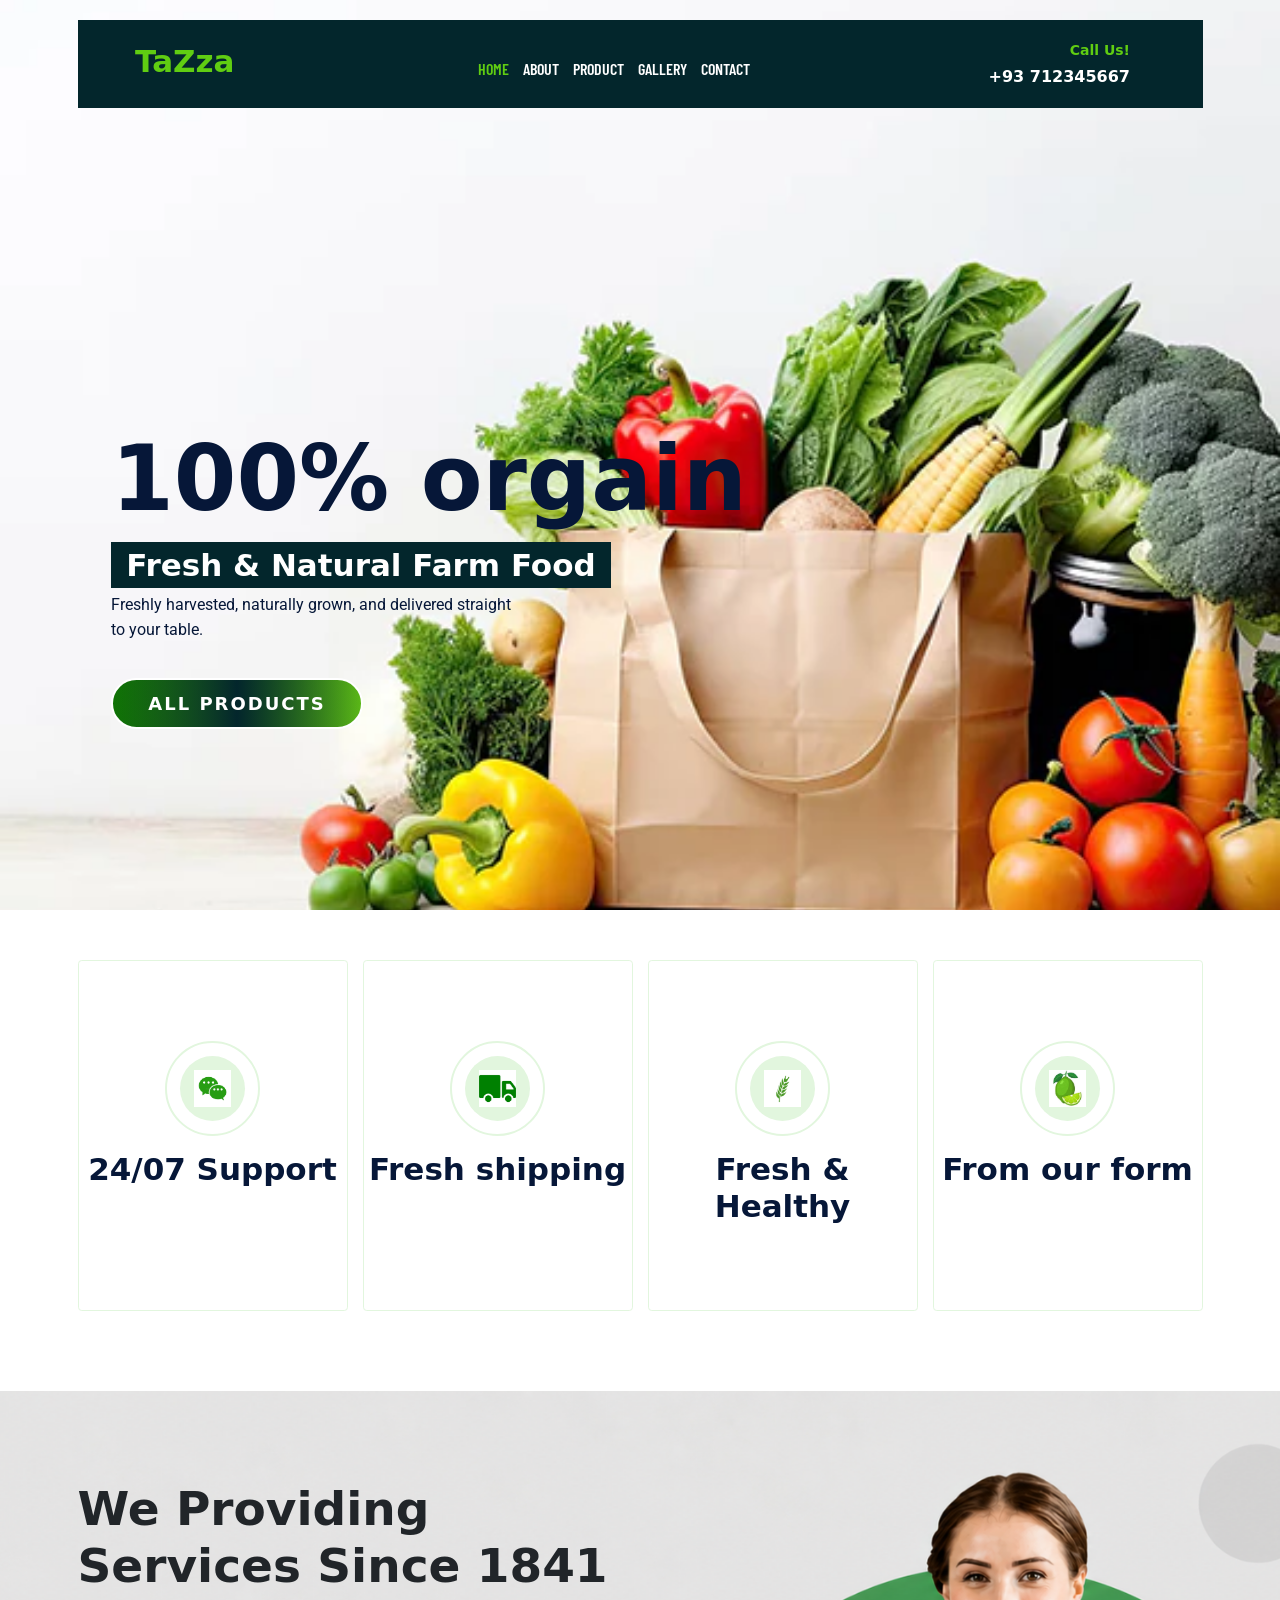
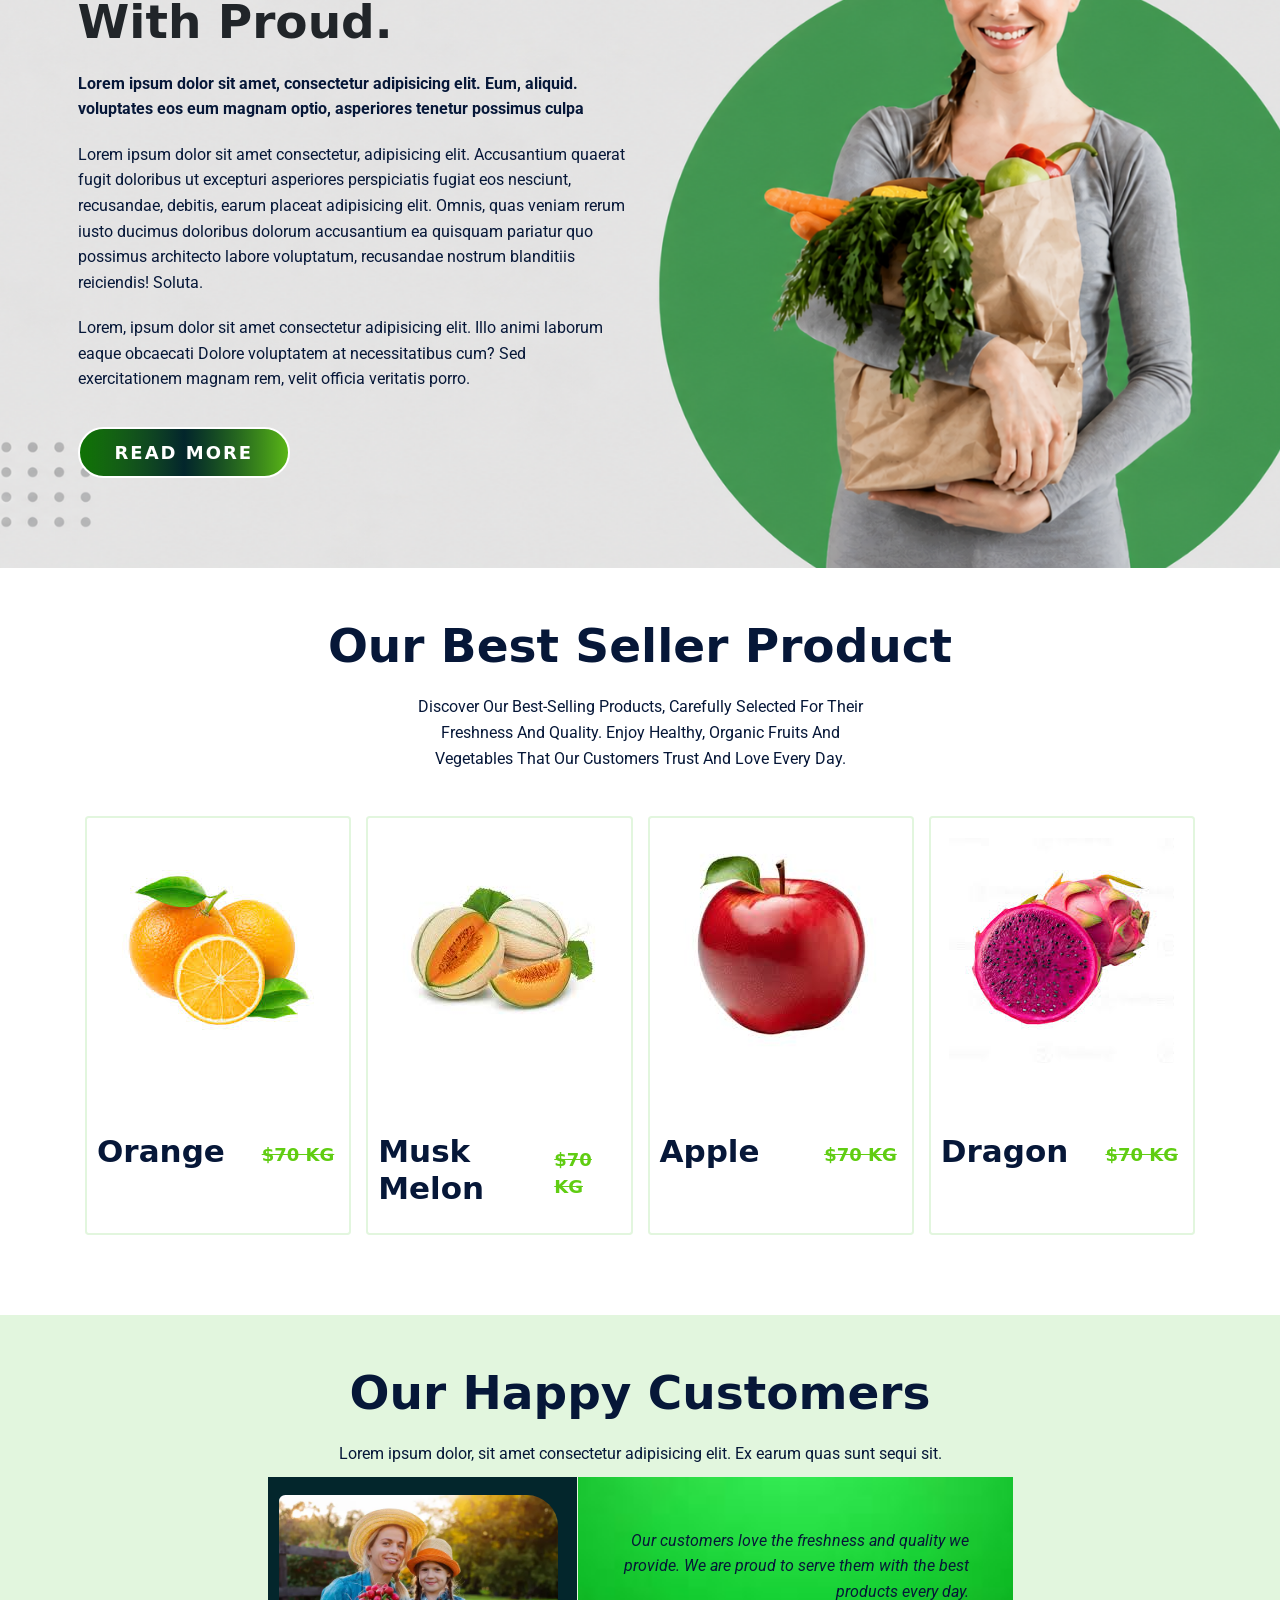
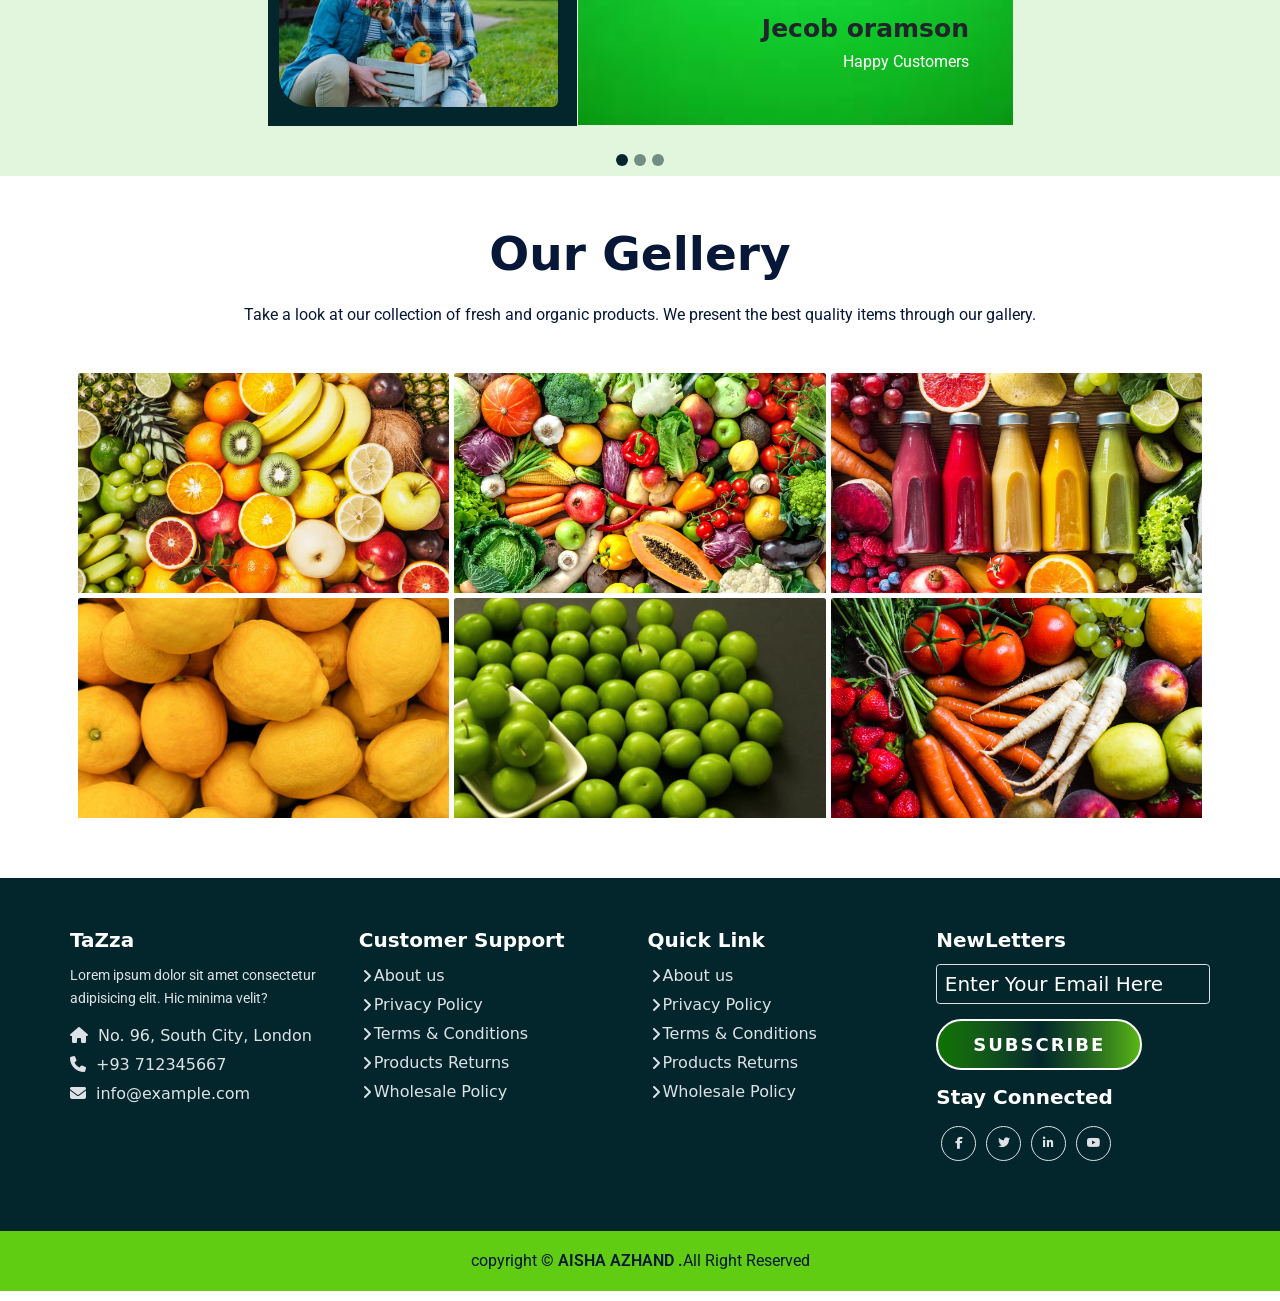
<file: index.html>
<!DOCTYPE html>
<html lang="en">

<head>
    <meta charset="UTF-8">
    <meta name="viewport" content="width=device-width, initial-scale=1.0">
    <link rel="shortcut icon" href="favicon.ico" type="image/x-icon" />
    <title>Food Website</title>
    <!-- Link To CSS -->
    <link rel="stylesheet" href="CSS/style.css">
    <!-- Link for Bootstrap -->
    <link href="https://cdn.jsdelivr.net/npm/bootstrap@5.3.0/dist/css/bootstrap.min.css" rel="stylesheet">
    <!-- Link for font Awesome -->
    <link rel="stylesheet" href="https://cdnjs.cloudflare.com/ajax/libs/font-awesome/6.5.0/css/all.min.css">
</head>

<body>

    <!-- navbar section start -->
    <header id="full-nav">
        <div class="header">
            <div class="container">
                <nav class="navbar navbar-expand-lg">
                    <div class="container-fluid">
                        <a class="navbar-brand" href="#">
                            <h3 class="first-title">TaZza</h3>
                        </a>
                        <button class="navbar-toggler" type="button" data-bs-toggle="collapse"
                            data-bs-target="#navbarNav" aria-controls="navbarNav" aria-expanded="false"
                            aria-label="Toggle navigation">
                            <i class="fas fa-stream"></i>
                        </button>
                        <div class="collapse navbar-collapse" id="navbarNav">
                            <ul class="navbar-nav mx-auto">
                                <li class="nav-item">
                                    <a class="nav-link active" aria-current="page" href="#">Home</a>
                                </li>
                                <li class="nav-item">
                                    <a class="nav-link" href="about.html">About</a>
                                </li>
                                <li class="nav-item">
                                    <a class="nav-link" href="product.html">product</a>
                                </li>
                                <li class="nav-item">
                                    <a class="nav-link" href="gellery.html">Gallery</a>
                                </li>
                                <li class="nav-item">
                                    <a class="nav-link" href="contact.html">Contact</a>
                                </li>
                            </ul>
                            <div class="header-right">
                                <div class="text-lg-end">
                                    <span>Call Us!</span>
                                    <span class="phone-nm">+93 712345667</span>
                                </div>
                            </div>
                        </div>
                    </div>
                </nav>
            </div>
        </div>
    </header>
    <!-- navbar section Exit -->

    <!-- banner section start -->
    <section class="banner-section">
        <div class="container">
            <div id="carouselExampleCaptions" class="carousel slide" data-bs-ride="carousel">
                <div class="carousel-inner">
                    <div class="carousel-item active">
                        <div class="carousel-caption">
                            <div class="banner-content">
                                <h1>100% orgain</h1>
                                <h3>Fresh & Natural Farm Food</h3>
                                <p>Freshly harvested, naturally grown, and delivered straight to your table.</p>
                                <a href="product.html" class="btn main-btn">All PRoducts</a>
                            </div>
                        </div>
                    </div>

                    <div class="carousel-item">
                        <div class="carousel-caption">
                            <div class="banner-content">
                                <h1>100% orgain</h1>
                                <h3>Fresh & Natural Farm Food</h3>
                                <p>Lorem ipsum dolor sit amet consectetur, adipisicing.
                                    Cumque perspiciatis cu.</p>
                                <a href="product.html" class="btn main-btn">All PRoducts</a>
                            </div>
                        </div>
                    </div>

                     <div class="carousel-item">
                        <div class="carousel-caption">
                            <div class="banner-content">
                                <h1>100% orgain</h1>
                                <h3>Fresh & Natural Farm Food</h3>
                                <p>Lorem ipsum dolor sit amet consectetur, adipisicing.
                                    Cumque perspiciatis cu.</p>
                                <a href="product.html" class="btn main-btn">All PRoducts</a>
                            </div>
                        </div>
                    </div>
                    
                </div>
            </div>
        </div>
    </section>
    <!-- banner section Exit -->

    <!-- features section start -->
    <section class="features-section">
        <div class="container">
            <div class="row">
                <div class="col-6 col-lg-3 mb-5">
                    <div class="card features-box">
                        <div class="text-center">
                            <div class="features-icon-border">
                                <div class="features-icon">
                                    <img src="Image/chat-svg.png" alt="chat.svg">
                                </div>
                            </div>
                            <div class="features-text">
                                <h3>24/07 Support</h3>
                            </div>
                        </div>
                    </div>
                </div>
                <div class="col-6 col-lg-3 mb-5">
                    <div class="card features-box">
                        <div class="text-center">
                            <div class="features-icon-border">
                                <div class="features-icon">
                                    <img src="Image/truck-svg.png" alt="truck.svg">
                                </div>
                            </div>
                            <div class="features-text">
                                <h3>Fresh shipping</h3>
                            </div>
                        </div>
                    </div>
                </div>
                <div class="col-6 col-lg-3 mb-5">
                    <div class="card features-box">
                        <div class="text-center">
                            <div class="features-icon-border">
                                <div class="features-icon ">
                                    <img src="Image/wheat.png" alt="wheat.svg">
                                </div>
                            </div>
                            <div class="features-text second-text">
                                <h3>Fresh & Healthy</h3>
                            </div>
                        </div>
                    </div>
                </div>
                <div class="col-6 col-lg-3 mb-5">
                    <div class="card features-box">
                        <div class="text-center">
                            <div class="features-icon-border">
                                <div class="features-icon">
                                    <img src="Image/lemon-svg.jpg" alt="lemon">
                                </div>
                            </div>
                            <div class="features-text">
                                <h3>From our form</h3>
                            </div>
                        </div>
                    </div>
                </div>
            </div>
        </div>
    </section>
    <!-- features section Exit -->

    <!-- about section start -->
    <section class="landing-about-section">
        <div class="container">
            <div class="row align-items-center">
                <div class="col-lx-5 col-lg-6 col-sm-8">
                    <div class="about-content">
                        <h2>we providing services since 1841 with proud.</h2>
                        <div class="about-details">
                            <p class="fw-bold">Lorem ipsum dolor sit amet, consectetur adipisicing elit. Eum, aliquid.
                                voluptates eos eum magnam optio, asperiores tenetur possimus culpa
                            </p>
                            <p>Lorem ipsum dolor sit amet consectetur, adipisicing elit. Accusantium quaerat fugit
                                doloribus ut excepturi asperiores perspiciatis fugiat eos nesciunt, recusandae, debitis,
                                earum placeat
                                adipisicing elit. Omnis, quas veniam rerum iusto ducimus doloribus dolorum accusantium
                                ea
                                quisquam pariatur quo possimus architecto labore voluptatum, recusandae nostrum
                                blanditiis reiciendis! Soluta.
                            </p>
                            <p>Lorem, ipsum dolor sit amet consectetur adipisicing elit. Illo animi laborum eaque
                                obcaecati
                                Dolore voluptatem at necessitatibus cum? Sed exercitationem magnam rem, velit officia
                                veritatis porro.
                            </p>
                            <a href="about.html" class="btn main-btn">Read More</a>
                        </div>
                    </div>
                </div>
            </div>
        </div>
    </section>
    <!-- about section Exit -->

    <!-- product section start -->
    <section class="landing-product-section">
        <div class="container">
            <div class="row justify-content-center">
                <div class="col-12 text-center pb-5">
                    <h2 class="section-title">Our Best Seller Product</h2>
                    <p class="section-sumtitle">Discover our best-selling products, carefully selected for their freshness and quality.  
                    Enjoy healthy, organic fruits and vegetables that our customers trust and love every day.</p>
                </div>
            </div>
            <div class="row mx-0">
                 <div class="col-lg-3 col-sm-6 mb-5">
                    <div class="card product-card">
                        <div class="product-img">
                            <img src="Image/orange-png.jpg" class="img-fluid" alt="orange">
                        </div>
                        <div class="d-flex align-items-center justify-content-between">
                            <h3>Orange</h3>
                            <span>$70 KG</span>
                        </div>
                        <div class="product-detail">
                            <a href="product.html" class="btn main-btn">View PRoducts</a>
                        </div>
                    </div>
                </div>
                <div class="col-lg-3 col-sm-6 mb-5">
                    <div class="card product-card">
                        <div class="product-img">
                            <img src="Image/Musk Melon.png" class="img-fluid" alt="Musk Melon">
                        </div>
                        <div class="d-flex align-items-center justify-content-between">
                            <h3>Musk Melon</h3>
                            <span>$70 KG</span>
                        </div>
                        <div class="product-detail">
                            <a href="product.html" class="btn main-btn">View PRoducts</a>
                        </div>
                    </div>
                </div>
                <div class="col-lg-3 col-sm-6 mb-5">
                    <div class="card product-card">
                        <div class="product-img">
                            <img src="Image/apple-png.jpg" class="img-fluid" alt="apple-png">
                        </div>
                        <div class="d-flex align-items-center justify-content-between">
                            <h3>Apple</h3>
                            <span>$70 KG</span>
                        </div>
                        <div class="product-detail">
                            <a href="product.html" class="btn main-btn">View PRoducts</a>
                        </div>
                    </div>
                </div>
                <div class="col-lg-3 col-sm-6 mb-5">
                    <div class="card product-card">
                        <div class="product-img">
                            <img src="Image/Dragon.png" class="img-fluid" alt="Dragon">
                        </div>
                        <div class="d-flex align-items-center justify-content-between">
                            <h3>Dragon</h3>
                            <span>$70 KG</span>
                        </div>
                        <div class="product-detail">
                            <a href="product.html" class="btn main-btn">View PRoducts</a>
                        </div>
                    </div>
                </div> 
            </div>
        </div>
    </section>
    <!-- product section Exit -->

    <!-- testimonial section start -->
    <section class="testimonial-section">
        <div class="container">
            <div class="row ph-5">
                <div class="col-12 text-center">
                    <h2 class="section-title">Our Happy Customers</h2>
                    <p class="section-subtitle">Lorem ipsum dolor, sit amet consectetur adipisicing elit.
                        Ex earum quas sunt sequi sit.</p>
                </div>
            </div>
            <div class="row justify-content-center">
                <div class="col-xl-8 col-md-10">
                    <div id="carouselExampleIndicators" class="carousel slide" data-bs-ride="carousel">
                        <div class="carousel-indicators">
                            <button type="button" data-bs-target="#carouselExampleIndicators" data-bs-slide-to="0"
                                class="active" aria-current="true" aria-label="Slide 1"></button>
                            <button type="button" data-bs-target="#carouselExampleIndicators" data-bs-slide-to="1"
                                aria-label="Slide 2"></button>
                            <button type="button" data-bs-target="#carouselExampleIndicators" data-bs-slide-to="2"
                                aria-label="Slide 3"></button>
                        </div>
                        <div class="carousel-inner">
                            <div class="carousel-item active">
                                <div class="d-sm-flex row">
                                    <div class="profile-box col-sm-5">
                                        <img src="./Image/giralandmom.webp" class="img-fluid" alt="kid.mom">
                                    </div>
                                    <div class="card col-sm-7">
                                        <div class="desc-box">
                                            <p class="fst-italic">
                                                Our customers love the freshness and quality we provide.  
                                                We are proud to serve them with the best products every day.
                                            </p>
                                            <div class="my 4">
                                                <h4>Jecob oramson</h4>
                                                <p class="m-0 text-white">
                                                    Happy Customers
                                                </p>
                                            </div>
                                        </div>
                                    </div>
                                </div>
                            </div>
                            <div class="carousel-item">
                                <div class="d-sm-flex row">
                                    <div class="profile-box col-sm-5">
                                        <img src="./Image/giralandmom.webp" class="img-fluid" alt="kid.mom">
                                         </div>
                                    <div class="card col-sm-7">
                                        <div class="desc-box">
                                            <p class="fst-italic">
                                                Our customers love the freshness and quality we provide.  
                                                We are proud to serve them with the best products every day.
                                            </p>
                                            <div class="my 4">
                                                <h4>Jecob oramson</h4>
                                                <p class="m-0 text-white">
                                                    Happy Customers
                                                </p>
                                            </div>
                                        </div>
                                    </div>
                                </div>
                            </div>
                            <div class="carousel-item  ">
                                <div class="d-sm-flex row">
                                    <div class="profile-box col-sm-5">
                                        <img src="./Image/giralandmom.webp" class="img-fluid" alt="kid.mom">
                                    </div>
                                    <div class="card col-sm-7">
                                        <div class="desc-box">
                                            <p class="fst-italic">
                                                Our customers love the freshness and quality we provide.  
                                                We are proud to serve them with the best products every day.
                                            </p>
                                            <div class="my 4">
                                                <h4>Jecob oramson</h4>
                                                <p class="m-0 text-white">
                                                    Happy Customers
                                                </p>
                                            </div>

                                        </div>
                                    </div>
                                </div>
                            </div>
                        </div>
                    </div>
                </div>
            </div>
        </div>
    </section>
    <!-- testimonial section Exit -->

    <!-- Gallery section start -->
     <section class="gellery-section"> 
        <div class="container">
            <div class="row g-2">

                <div class="col-12 text-center pb-5">
                    <h2 class="section-title">Our Gellery</h2>
                    <p class="section-subtitle">Take a look at our collection of fresh and organic products.  
                    We present the best quality items through our gallery.
                </div>

                <!-- CARD 1 -->
                <div class="col-12 col-sm-6 col-md-4">
                    <div class="card border-0">
                        <img src="Image/fruit.png" class="card-img-top" alt="fruit.png">
                    </div>
                </div>

                <!-- CARD 2 -->
                <div class="col-12 col-sm-6 col-md-4">
                    <div class="card border-0">
                        <img src="Image/vegetable.jpg" class="card-img-top" alt="vegetable">
                    </div>
                </div>

                <!-- CARD 3 -->
                <div class="col-12 col-sm-6 col-md-4">
                    <div class="card border-0">
                        <img src="Image/fresh-fruit-juice.jpg" class="card-img-top" alt="fresh-fruit-juice">
                    </div>
                </div>

                <!-- CARD 4 -->
                <div class="col-12 col-sm-6 col-md-4">
                    <div class="card border-0">
                        <img src="Image/lemon.jpg" class="card-img-top" alt="lemon">
                    </div>
                </div>

                <!-- CARD 5 -->
                <div class="col-12 col-sm-6 col-md-4">
                    <div class="card border-0">
                        <img src="Image/green plums.webp" class="card-img-top" alt="green plums">
                    </div>
                </div>

                <!-- CARD 6 -->
                <div class="col-12 col-sm-6 col-md-4">
                    <div class="card border-0">
                        <img src="Image/vege-photo.webp" class="card-img-top" alt="vege-photo">
                    </div>
                </div>
            </div>
        </div>
    </section> 
    <!-- Gellery section Exit -->

    <!-- footer section start -->
     <section class="footer-wrapper mt-3 mb-md-0">
        <div class="container px-5 px-lg-0">
            <div class="row">
                <div class="col-lg-3 col-sm-6 mb-5 mb-lg-0" >
                    <h5>TaZza</h5>
                    <p class="mb-4 ps-0 company-details">Lorem ipsum dolor sit amet 
                        consectetur adipisicing elit. Hic minima velit?</p>
                        <div class="contact-info">
                            <ul class="list-unstyled">
                                <li><a href="#"><i class="fa fa-home me-3"></i>No. 96, South City, London</a></li>
                                <li><a href="#"><i class="fa fa-phone me-3"></i>+93 712345667</a></li>
                                <li><a href="#"><i class="fa fa-envelope me-3"></i>info@example.com</a></li>
                            </ul>
                        </div>
                </div>
                <div class="col-lg-3 col-sm-6 mb-5 mb-lg-0">
                    <h5>Customer Support</h5>
                    <ul class="link-widget p-0">
                        <li><a href="#">About us</a></li>
                        <li><a href="#">Privacy Policy</a></li>
                        <li><a href="#">Terms & Conditions</a></li>
                        <li><a href="#">Products Returns</a></li>
                        <li><a href="#">Wholesale Policy</a></li>
                    </ul>
                </div>
                <div class="col-lg-3 col-sm-6 mb-5 mb-lg-0">
                    <h5>Quick Link</h5>
                    <ul class="link-widget p-0">
                        <li><a href="#">About us</a></li>
                        <li><a href="#">Privacy Policy</a></li>
                        <li><a href="#">Terms & Conditions</a></li>
                        <li><a href="#">Products Returns</a></li>
                        <li><a href="#">Wholesale Policy</a></li>
                    </ul>
                </div>
                <div class="col-lg-3 col-sm-6 mb-5 mb-lg-0">
                    <h5>NewLetters</h5>
                    <div class="form-group mb-4">
                        <input type="email" class="form-control bg-transparent" placeholder="Enter Your Email Here">
                        <button type="submit" class="btn main-btn">Subscribe</button>
                    </div>
                    <h5>Stay Connected</h5>
                    <ul class="social-network d-flex align-items-center p-0">
                        <li><a href="#"><i class="fab fa-facebook-f"></i></a></li>
                        <li><a href="#"><i class="fab fa-twitter"></i></a></li>
                        <li><a href="#"><i class="fab fa-linkedin-in"></i></a></li>
                        <li><a href="#"><i class="fab fa-youtube"></i></a></li>
                    </ul>
                </div>
            </div>
        </div>
     </section>
     <div class="container-fluid copyright-section">
            <p>copyright <a href="#">&copy AISHA AZHAND .</a>All Right Reserved</p>
        </div>
    <!-- footer section Exit -->

    <!-- Bootstrap 5 -->
    <script src="https://cdn.jsdelivr.net/npm/@popperjs/core@2.10.2/dist/umd/popper.min.js"></script>
    <script src="https://cdn.jsdelivr.net/npm/bootstrap@5.1.3/dist/js/bootstrap.min.js"></script>

    <!-- Custom JS -->
    <script src="../JavaScript/script.js"></script>
</body>

</html>
</file>
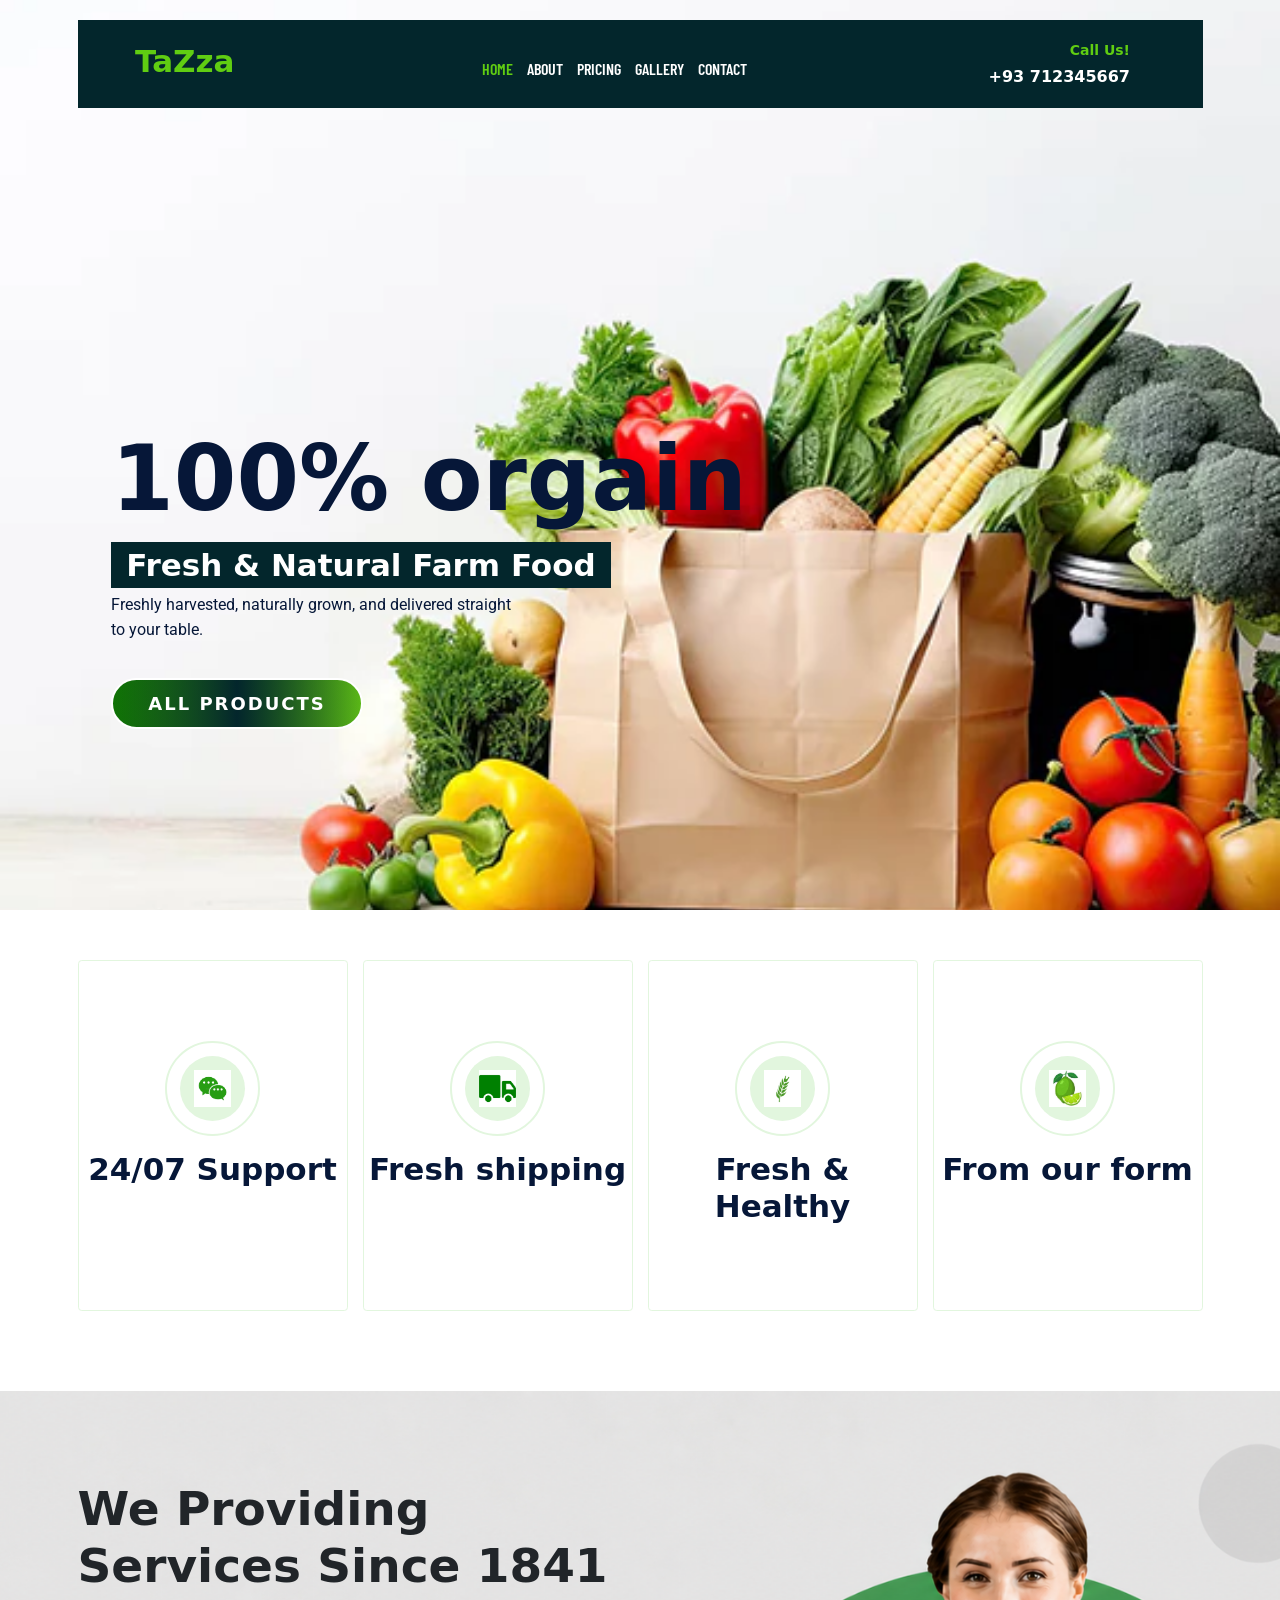
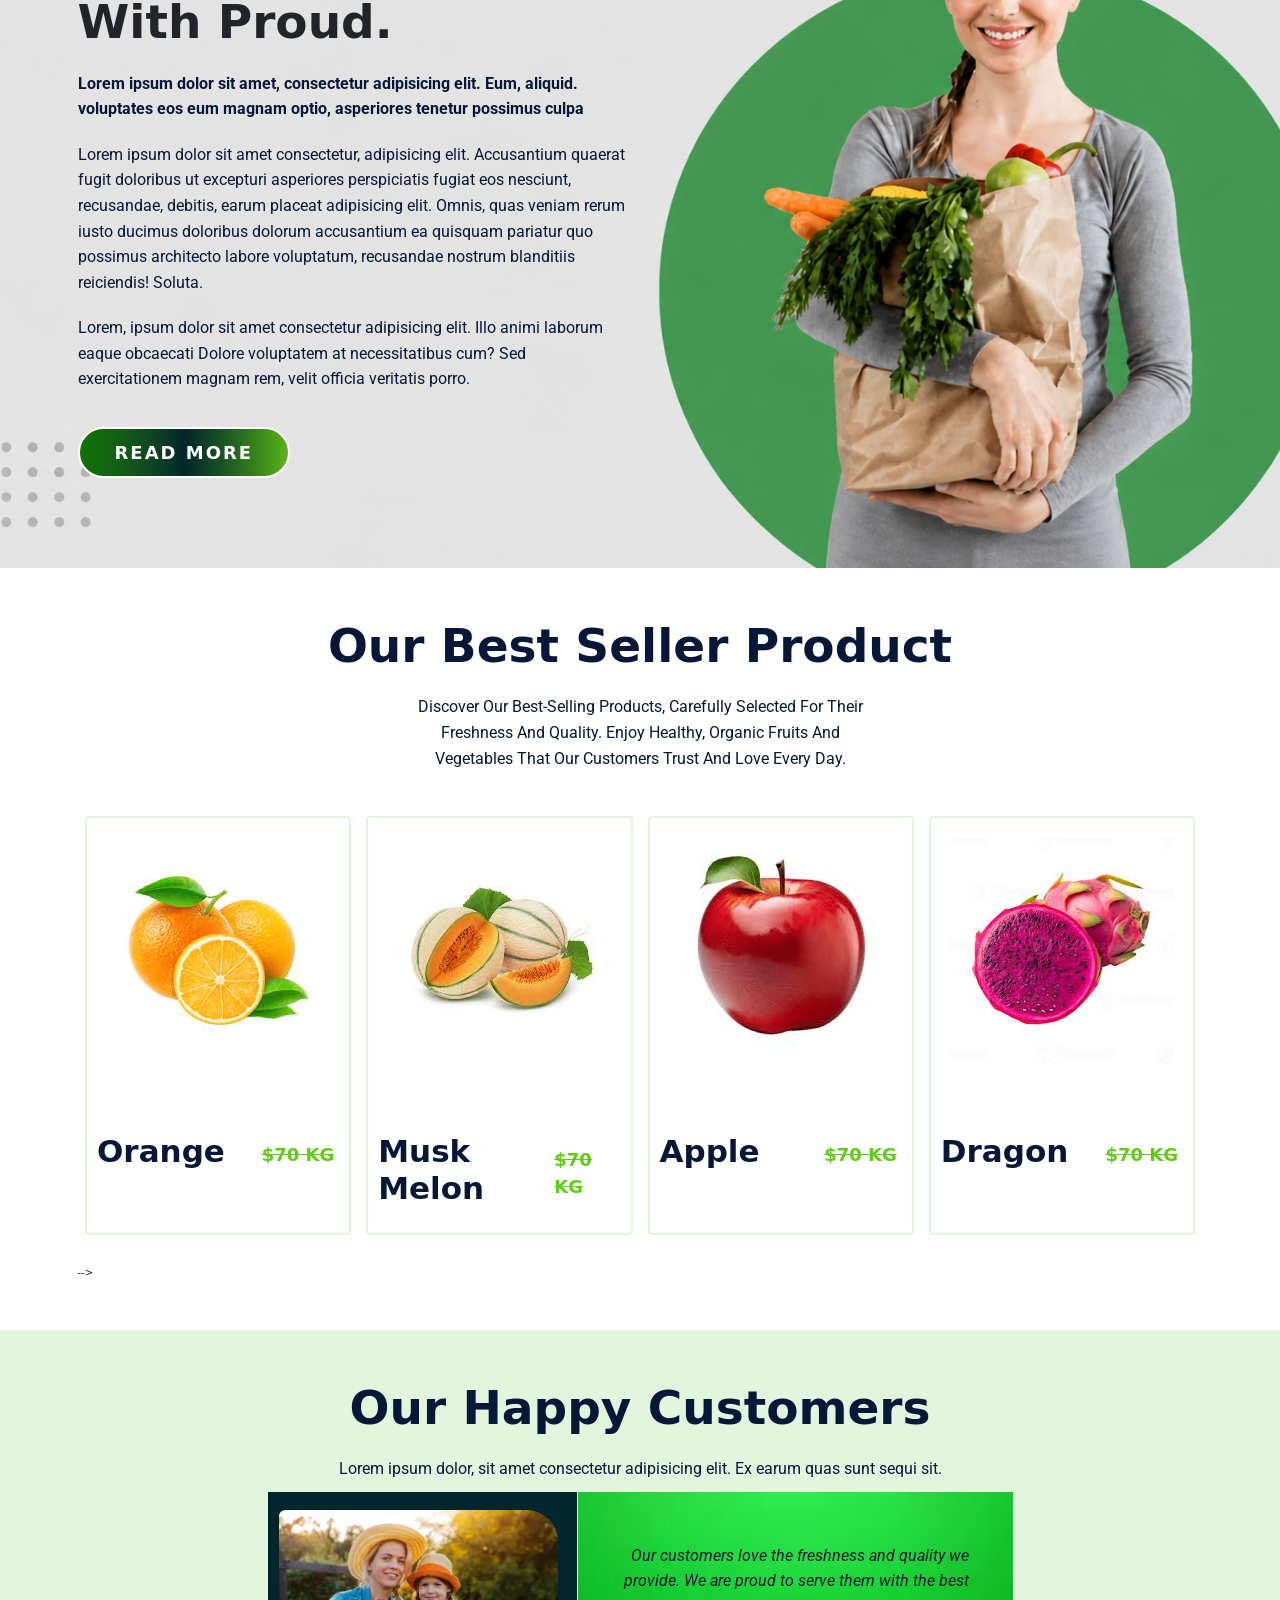
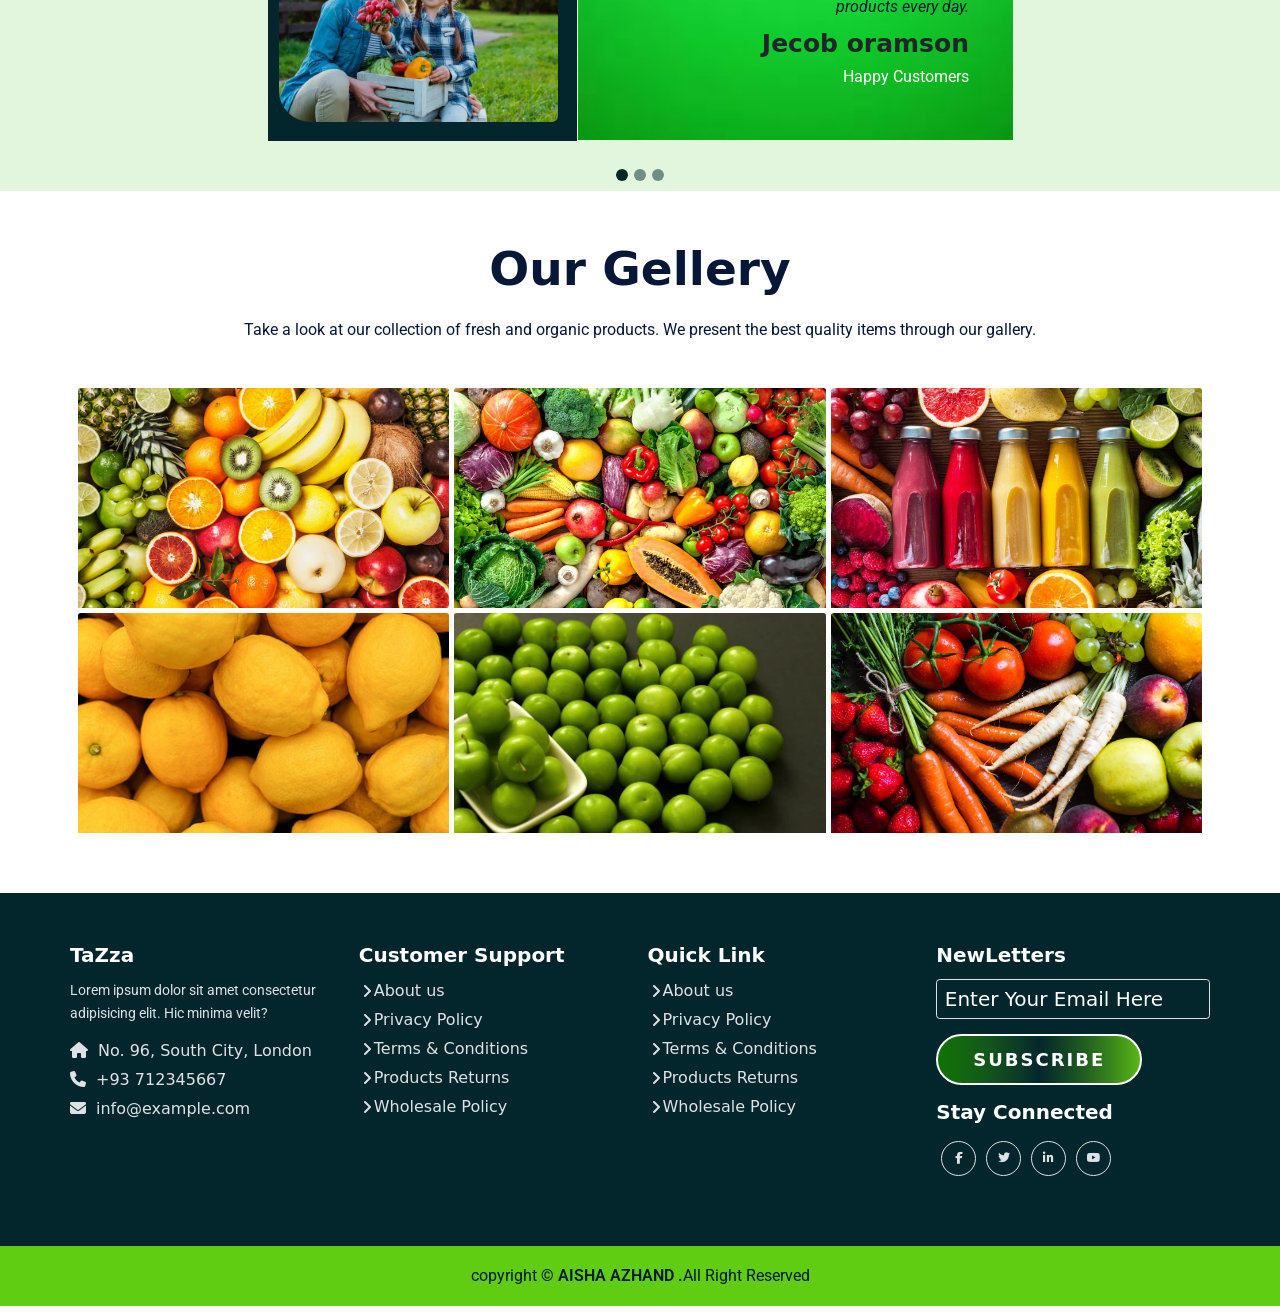
<file: HTML/index.html>
<!DOCTYPE html>
<html lang="en">

<head>
    <meta charset="UTF-8">
    <meta name="viewport" content="width=device-width, initial-scale=1.0">
    <link rel="shortcut icon" href="favicon.ico" type="image/x-icon" />
    <title>Food Website</title>
    <!-- Link To CSS -->
    <link rel="stylesheet" href="../CSS/style.css">
    <!-- Link for Bootstrap -->
    <link href="https://cdn.jsdelivr.net/npm/bootstrap@5.3.0/dist/css/bootstrap.min.css" rel="stylesheet">
    <!-- Link for font Awesome -->
    <link rel="stylesheet" href="https://cdnjs.cloudflare.com/ajax/libs/font-awesome/6.5.0/css/all.min.css">
</head>

<body>

    <!-- navbar section start -->
    <header id="full-nav">
        <div class="header">
            <div class="container">
                <nav class="navbar navbar-expand-lg">
                    <div class="container-fluid">
                        <a class="navbar-brand" href="#">
                            <h3 class="first-title">TaZza</h3>
                            <!-- <img src="./imag/logo.webp" alt="logo"> -->
                        </a>
                        <button class="navbar-toggler" type="button" data-bs-toggle="collapse"
                            data-bs-target="#navbarNav" aria-controls="navbarNav" aria-expanded="false"
                            aria-label="Toggle navigation">
                            <i class="fas fa-stream"></i>
                        </button>
                        <div class="collapse navbar-collapse" id="navbarNav">
                            <ul class="navbar-nav mx-auto">
                                <li class="nav-item">
                                    <a class="nav-link active" aria-current="page" href="#">Home</a>
                                </li>
                                <li class="nav-item">
                                    <a class="nav-link" href="about.html">About</a>
                                </li>
                                <li class="nav-item">
                                    <a class="nav-link" href="product.html">Pricing</a>
                                </li>
                                <li class="nav-item">
                                    <a class="nav-link" href="./gellery.html">Gallery</a>
                                </li>
                                <li class="nav-item">
                                    <a class="nav-link" href="./contact.html">Contact</a>
                                </li>
                            </ul>
                            <div class="header-right">
                                <div class="text-lg-end">
                                    <span>Call Us!</span>
                                    <span class="phone-nm">+93 712345667</span>
                                </div>
                            </div>
                        </div>
                    </div>
                </nav>
            </div>
        </div>
    </header>
    <!-- navbar section Exit -->

    <!-- banner section start -->
    <section class="banner-section">
        <div class="container">
            <div id="carouselExampleCaptions" class="carousel slide" data-bs-ride="carousel">
                <div class="carousel-inner">
                    <div class="carousel-item active">
                        <div class="carousel-caption">
                            <div class="banner-content">
                                <h1>100% orgain</h1>
                                <h3>Fresh & Natural Farm Food</h3>
                                <p>Freshly harvested, naturally grown, and delivered straight to your table.</p>
                                <a href="product.html" class="btn main-btn">All PRoducts</a>
                            </div>
                        </div>
                    </div>

                    <div class="carousel-item">
                        <div class="carousel-caption">
                            <div class="banner-content">
                                <h1>100% orgain</h1>
                                <h3>Fresh & Natural Farm Food</h3>
                                <p>Lorem ipsum dolor sit amet consectetur, adipisicing.
                                    Cumque perspiciatis cu.</p>
                                <a href="product.html" class="btn main-btn">All PRoducts</a>
                            </div>
                        </div>
                    </div>
                </div>
            </div>
        </div>
    </section>
    <!-- banner section Exit -->

    <!-- features section start -->
    <section class="features-section">
        <div class="container">
            <div class="row">
                <div class="col-6 col-lg-3 mb-5">
                    <div class="card features-box">
                        <div class="text-center">
                            <div class="features-icon-border">
                                <div class="features-icon">
                                    <img src="../Image/chat-svg.png" alt="chat.svg">
                                </div>
                            </div>
                            <div class="features-text">
                                <h3>24/07 Support</h3>
                            </div>
                        </div>
                    </div>
                </div>
                <div class="col-6 col-lg-3 mb-5">
                    <div class="card features-box">
                        <div class="text-center">
                            <div class="features-icon-border">
                                <div class="features-icon">
                                    <img src="../Image/truck-svg.png" alt="truck.svg">
                                </div>
                            </div>
                            <div class="features-text">
                                <h3>Fresh shipping</h3>
                            </div>
                        </div>
                    </div>
                </div>
                <div class="col-6 col-lg-3 mb-5">
                    <div class="card features-box">
                        <div class="text-center">
                            <div class="features-icon-border">
                                <div class="features-icon ">
                                    <img src="../Image/wheat.png" alt="wheat.svg">
                                </div>
                            </div>
                            <div class="features-text second-text">
                                <h3>Fresh & Healthy</h3>
                            </div>
                        </div>
                    </div>
                </div>
                <div class="col-6 col-lg-3 mb-5">
                    <div class="card features-box">
                        <div class="text-center">
                            <div class="features-icon-border">
                                <div class="features-icon">
                                    <img src="../Image/lemon-svg.jpg" alt="">
                                </div>
                            </div>
                            <div class="features-text">
                                <h3>From our form</h3>
                            </div>
                        </div>
                    </div>
                </div>
            </div>
        </div>
    </section>
    <!-- features section Exit -->

    <!-- about section start -->
    <section class="landing-about-section">
        <div class="container">
            <div class="row align-items-center">
                <div class="col-lx-5 col-lg-6 col-sm-8">
                    <div class="about-content">
                        <h2>we providing services since 1841 with proud.</h2>
                        <div class="about-details">
                            <p class="fw-bold">Lorem ipsum dolor sit amet, consectetur adipisicing elit. Eum, aliquid.
                                voluptates eos eum magnam optio, asperiores tenetur possimus culpa
                            </p>
                            <p>Lorem ipsum dolor sit amet consectetur, adipisicing elit. Accusantium quaerat fugit
                                doloribus ut excepturi asperiores perspiciatis fugiat eos nesciunt, recusandae, debitis,
                                earum placeat
                                adipisicing elit. Omnis, quas veniam rerum iusto ducimus doloribus dolorum accusantium
                                ea
                                quisquam pariatur quo possimus architecto labore voluptatum, recusandae nostrum
                                blanditiis reiciendis! Soluta.
                            </p>
                            <p>Lorem, ipsum dolor sit amet consectetur adipisicing elit. Illo animi laborum eaque
                                obcaecati
                                Dolore voluptatem at necessitatibus cum? Sed exercitationem magnam rem, velit officia
                                veritatis porro.
                            </p>
                            <a href="about.html" class="btn main-btn">Read More</a>
                        </div>
                    </div>
                </div>
            </div>
        </div>
    </section>
    <!-- about section Exit -->

    <!-- product section start -->
    <section class="landing-product-section">
        <div class="container">
            <div class="row justify-content-center">
                <div class="col-12 text-center pb-5">
                    <h2 class="section-title">Our Best Seller Product</h2>
                    <p class="section-sumtitle">Discover our best-selling products, carefully selected for their freshness and quality.  
                    Enjoy healthy, organic fruits and vegetables that our customers trust and love every day.</p>
                </div>
            </div>
            <div class="row mx-0">
                 <div class="col-lg-3 col-sm-6 mb-5">
                    <div class="card product-card">
                        <div class="product-img">
                            <img src="../Image/orange-png.jpg" class="img-fluid" alt="orange">
                        </div>
                        <div class="d-flex align-items-center justify-content-between">
                            <h3>Orange</h3>
                            <span>$70 KG</span>
                        </div>
                        <div class="product-detail">
                            <a href="product.html" class="btn main-btn">View PRoducts</a>
                        </div>
                    </div>
                </div>
                <div class="col-lg-3 col-sm-6 mb-5">
                    <div class="card product-card">
                        <div class="product-img">
                            <img src="../Image/Musk Melon.png" class="img-fluid" alt="Musk Melon">
                        </div>
                        <div class="d-flex align-items-center justify-content-between">
                            <h3>Musk Melon</h3>
                            <span>$70 KG</span>
                        </div>
                        <div class="product-detail">
                            <a href="product.html" class="btn main-btn">View PRoducts</a>
                        </div>
                    </div>
                </div>
                <div class="col-lg-3 col-sm-6 mb-5">
                    <div class="card product-card">
                        <div class="product-img">
                            <img src="../Image/apple-png.jpg" class="img-fluid" alt="apple-png">
                        </div>
                        <div class="d-flex align-items-center justify-content-between">
                            <h3>Apple</h3>
                            <span>$70 KG</span>
                        </div>
                        <div class="product-detail">
                            <a href="product.html" class="btn main-btn">View PRoducts</a>
                        </div>
                    </div>
                </div>
                <div class="col-lg-3 col-sm-6 mb-5">
                    <div class="card product-card">
                        <div class="product-img">
                            <img src="../Image/Dragon.png" class="img-fluid" alt="Dragon">
                        </div>
                        <div class="d-flex align-items-center justify-content-between">
                            <h3>Dragon</h3>
                            <span>$70 KG</span>
                        </div>
                        <div class="product-detail">
                            <a href="product.html" class="btn main-btn">View PRoducts</a>
                        </div>
                    </div>
                </div> -->
            </div>
        </div>
    </section>
    <!-- product section Exit -->

    <!-- testimonial section start -->
    <section class="testimonial-section">
        <div class="container">
            <div class="row ph-5">
                <div class="col-12 text-center">
                    <h2 class="section-title">Our Happy Customers</h2>
                    <p class="section-subtitle">Lorem ipsum dolor, sit amet consectetur adipisicing elit.
                        Ex earum quas sunt sequi sit.</p>
                </div>
            </div>
            <div class="row justify-content-center">
                <div class="col-xl-8 col-md-10">
                    <div id="carouselExampleIndicators" class="carousel slide" data-bs-ride="carousel">
                        <div class="carousel-indicators">
                            <button type="button" data-bs-target="#carouselExampleIndicators" data-bs-slide-to="0"
                                class="active" aria-current="true" aria-label="Slide 1"></button>
                            <button type="button" data-bs-target="#carouselExampleIndicators" data-bs-slide-to="1"
                                aria-label="Slide 2"></button>
                            <button type="button" data-bs-target="#carouselExampleIndicators" data-bs-slide-to="2"
                                aria-label="Slide 3"></button>
                        </div>
                        <div class="carousel-inner">
                            <div class="carousel-item active">
                                <div class="d-sm-flex row">
                                    <div class="profile-box col-sm-5">
                                        <img src="../Image/giralandmom.webp" class="img-fluid" alt="kid.mom">
                                    </div>
                                    <div class="card col-sm-7">
                                        <div class="desc-box">
                                            <p class="fst-italic">
                                                Our customers love the freshness and quality we provide.  
                                                We are proud to serve them with the best products every day.
                                            </p>
                                            <div class="my 4">
                                                <h4>Jecob oramson</h4>
                                                <p class="m-0 text-white">
                                                    Happy Customers
                                                </p>
                                            </div>
                                        </div>
                                    </div>
                                </div>
                            </div>
                            <div class="carousel-item">
                                <div class="d-sm-flex row">
                                    <div class="profile-box col-sm-5">
                                        <img src="../Image/giralandmom.webp" class="img-fluid" alt="kid.mom">
                                         </div>
                                    <div class="card col-sm-7">
                                        <div class="desc-box">
                                            <p class="fst-italic">
                                                Our customers love the freshness and quality we provide.  
                                                We are proud to serve them with the best products every day.
                                            </p>
                                            <div class="my 4">
                                                <h4>Jecob oramson</h4>
                                                <p class="m-0 text-white">
                                                    Happy Customers
                                                </p>
                                            </div>
                                        </div>
                                    </div>
                                </div>
                            </div>
                            <div class="carousel-item  ">
                                <div class="d-sm-flex row">
                                    <div class="profile-box col-sm-5">
                                        <img src="../Image/giralandmom.webp" class="img-fluid" alt="kid.mom">
                                    </div>
                                    <div class="card col-sm-7">
                                        <div class="desc-box">
                                            <p class="fst-italic">
                                                Our customers love the freshness and quality we provide.  
                                                We are proud to serve them with the best products every day.
                                            </p>
                                            <div class="my 4">
                                                <h4>Jecob oramson</h4>
                                                <p class="m-0 text-white">
                                                    Happy Customers
                                                </p>
                                            </div>

                                        </div>
                                    </div>
                                </div>
                            </div>
                        </div>
                    </div>
                </div>
            </div>
        </div>
    </section>
    <!-- testimonial section Exit -->

    <!-- Gallery section start -->
     <section class="gellery-section"> 
        <div class="container">
            <div class="row g-2">

                <div class="col-12 text-center pb-5">
                    <h2 class="section-title">Our Gellery</h2>
                    <p class="section-subtitle">Take a look at our collection of fresh and organic products.  
                    We present the best quality items through our gallery.
                </div>

                <!-- CARD 1 -->
                <div class="col-12 col-sm-6 col-md-4">
                    <div class="card border-0">
                        <img src="../Image/fruit.png" class="card-img-top" alt="fruit.png">
                    </div>
                </div>

                <!-- CARD 2 -->
                <div class="col-12 col-sm-6 col-md-4">
                    <div class="card border-0">
                        <img src="../Image/vegetable.jpg" class="card-img-top" alt="vegetable">
                    </div>
                </div>

                <!-- CARD 3 -->
                <div class="col-12 col-sm-6 col-md-4">
                    <div class="card border-0">
                        <img src="../Image/fresh-fruit-juice.jpg" class="card-img-top" alt="fresh-fruit-juice">
                    </div>
                </div>

                <!-- CARD 4 -->
                <div class="col-12 col-sm-6 col-md-4">
                    <div class="card border-0">
                        <img src="../Image/lemon.jpg" class="card-img-top" alt="lemon">
                    </div>
                </div>

                <!-- CARD 5 -->
                <div class="col-12 col-sm-6 col-md-4">
                    <div class="card border-0">
                        <img src="../Image/green plums.webp" class="card-img-top" alt="green plums">
                    </div>
                </div>

                <!-- CARD 6 -->
                <div class="col-12 col-sm-6 col-md-4">
                    <div class="card border-0">
                        <img src="../Image/vege-photo.webp" class="card-img-top" alt="vege-photo">
                    </div>
                </div>
            </div>
        </div>
    </section> 
    <!-- Gellery section Exit -->

    <!-- footer section start -->
     <section class="footer-wrapper mt-3 mb-md-0">
        <div class="container px-5 px-lg-0">
            <div class="row">
                <div class="col-lg-3 col-sm-6 mb-5 mb-lg-0" >
                    <h5>TaZza</h5>
                    <p class="mb-4 ps-0 company-details">Lorem ipsum dolor sit amet 
                        consectetur adipisicing elit. Hic minima velit?</p>
                        <div class="contact-info">
                            <ul class="list-unstyled">
                                <li><a href="#"><i class="fa fa-home me-3"></i>No. 96, South City, London</a></li>
                                <li><a href="#"><i class="fa fa-phone me-3"></i>+93 712345667</a></li>
                                <li><a href="#"><i class="fa fa-envelope me-3"></i>info@example.com</a></li>
                            </ul>
                        </div>
                </div>
                <div class="col-lg-3 col-sm-6 mb-5 mb-lg-0">
                    <h5>Customer Support</h5>
                    <ul class="link-widget p-0">
                        <li><a href="#">About us</a></li>
                        <li><a href="#">Privacy Policy</a></li>
                        <li><a href="#">Terms & Conditions</a></li>
                        <li><a href="#">Products Returns</a></li>
                        <li><a href="#">Wholesale Policy</a></li>
                    </ul>
                </div>
                <div class="col-lg-3 col-sm-6 mb-5 mb-lg-0">
                    <h5>Quick Link</h5>
                    <ul class="link-widget p-0">
                        <li><a href="#">About us</a></li>
                        <li><a href="#">Privacy Policy</a></li>
                        <li><a href="#">Terms & Conditions</a></li>
                        <li><a href="#">Products Returns</a></li>
                        <li><a href="#">Wholesale Policy</a></li>
                    </ul>
                </div>
                <div class="col-lg-3 col-sm-6 mb-5 mb-lg-0">
                    <h5>NewLetters</h5>
                    <div class="form-group mb-4">
                        <input type="email" class="form-control bg-transparent" placeholder="Enter Your Email Here">
                        <button type="submit" class="btn main-btn">Subscribe</button>
                    </div>
                    <h5>Stay Connected</h5>
                    <ul class="social-network d-flex align-items-center p-0">
                        <li><a href="#"><i class="fab fa-facebook-f"></i></a></li>
                        <li><a href="#"><i class="fab fa-twitter"></i></a></li>
                        <li><a href="#"><i class="fab fa-linkedin-in"></i></a></li>
                        <li><a href="#"><i class="fab fa-youtube"></i></a></li>
                    </ul>
                </div>
            </div>
        </div>
     </section>
     <div class="container-fluid copyright-section">
            <p>copyright <a href="#">&copy AISHA AZHAND .</a>All Right Reserved</p>
        </div>
    <!-- footer section Exit -->

    <!-- Bootstrap 5 -->
    <script src="https://cdn.jsdelivr.net/npm/@popperjs/core@2.10.2/dist/umd/popper.min.js"></script>
    <script src="https://cdn.jsdelivr.net/npm/bootstrap@5.1.3/dist/js/bootstrap.min.js"></script>

    <!-- Custom JS -->
    <script src="../JavaScript/script.js"></script>
</body>

</html>
</file>
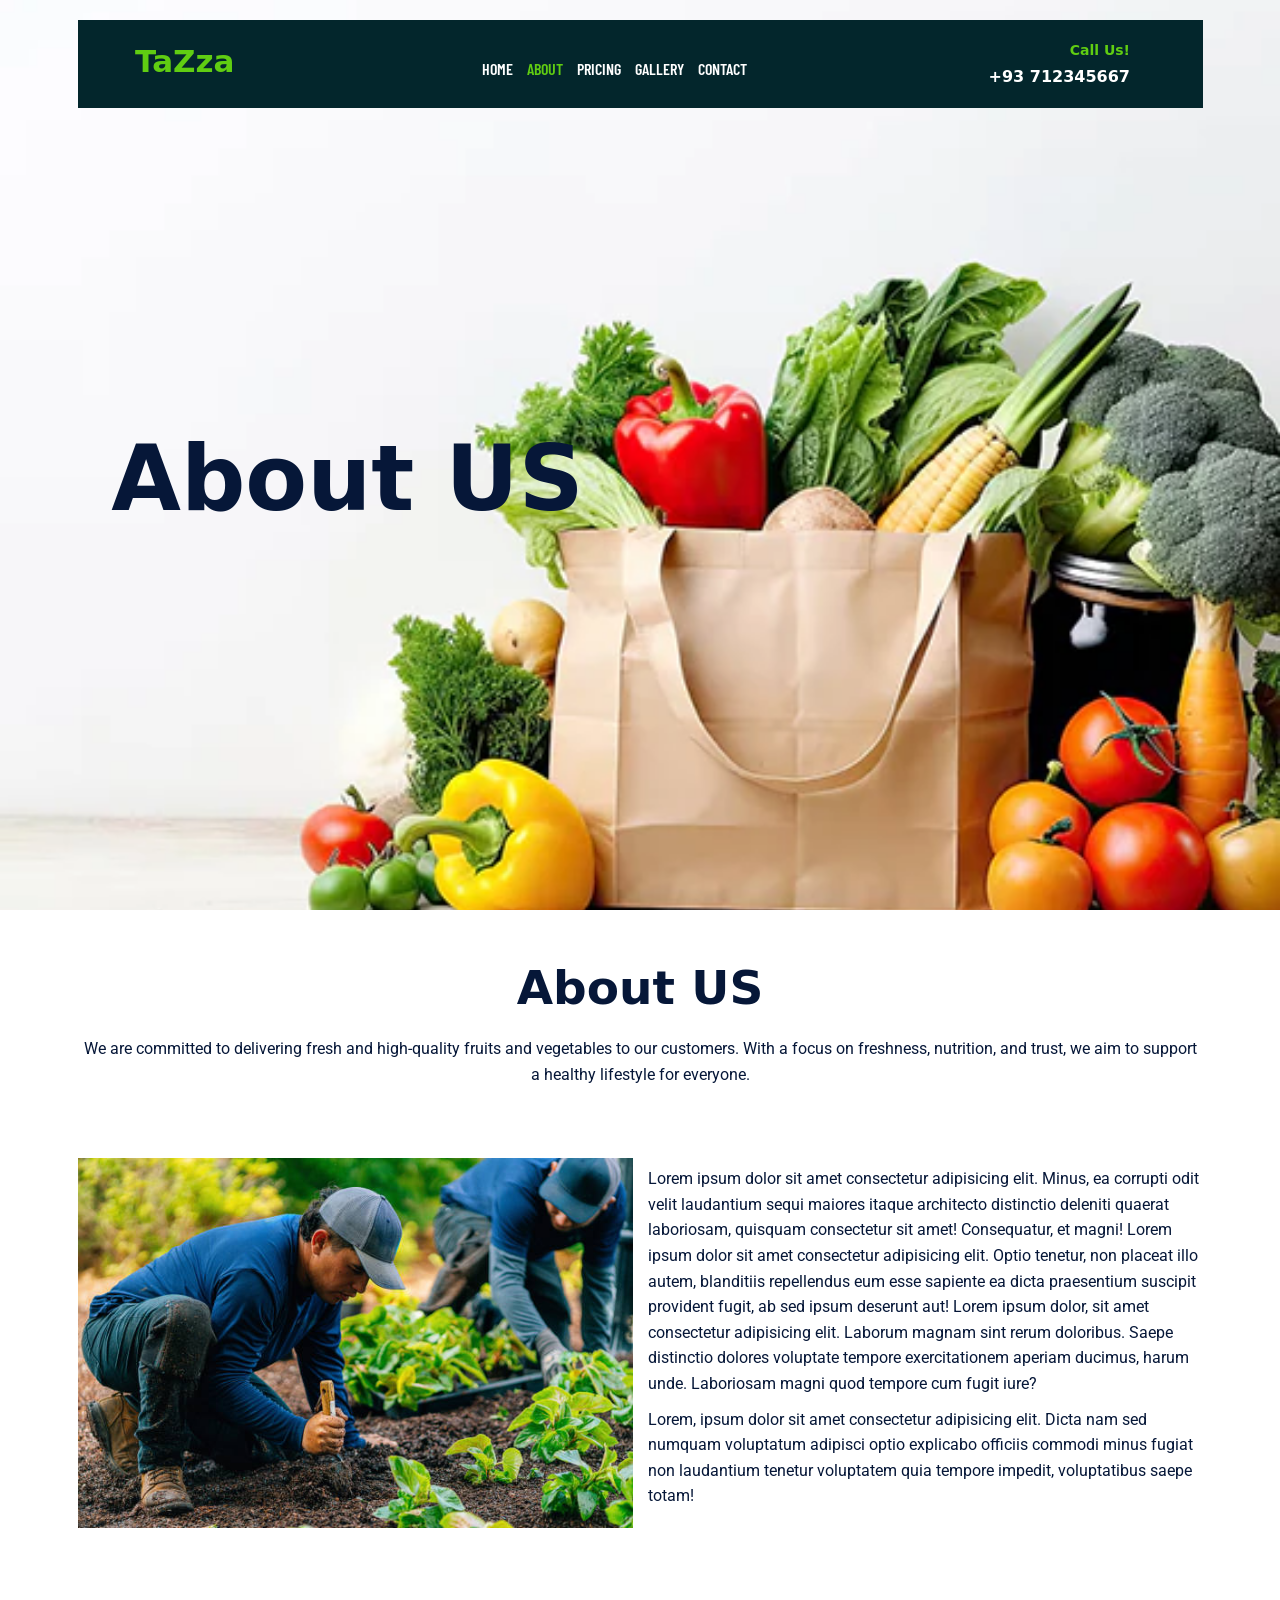
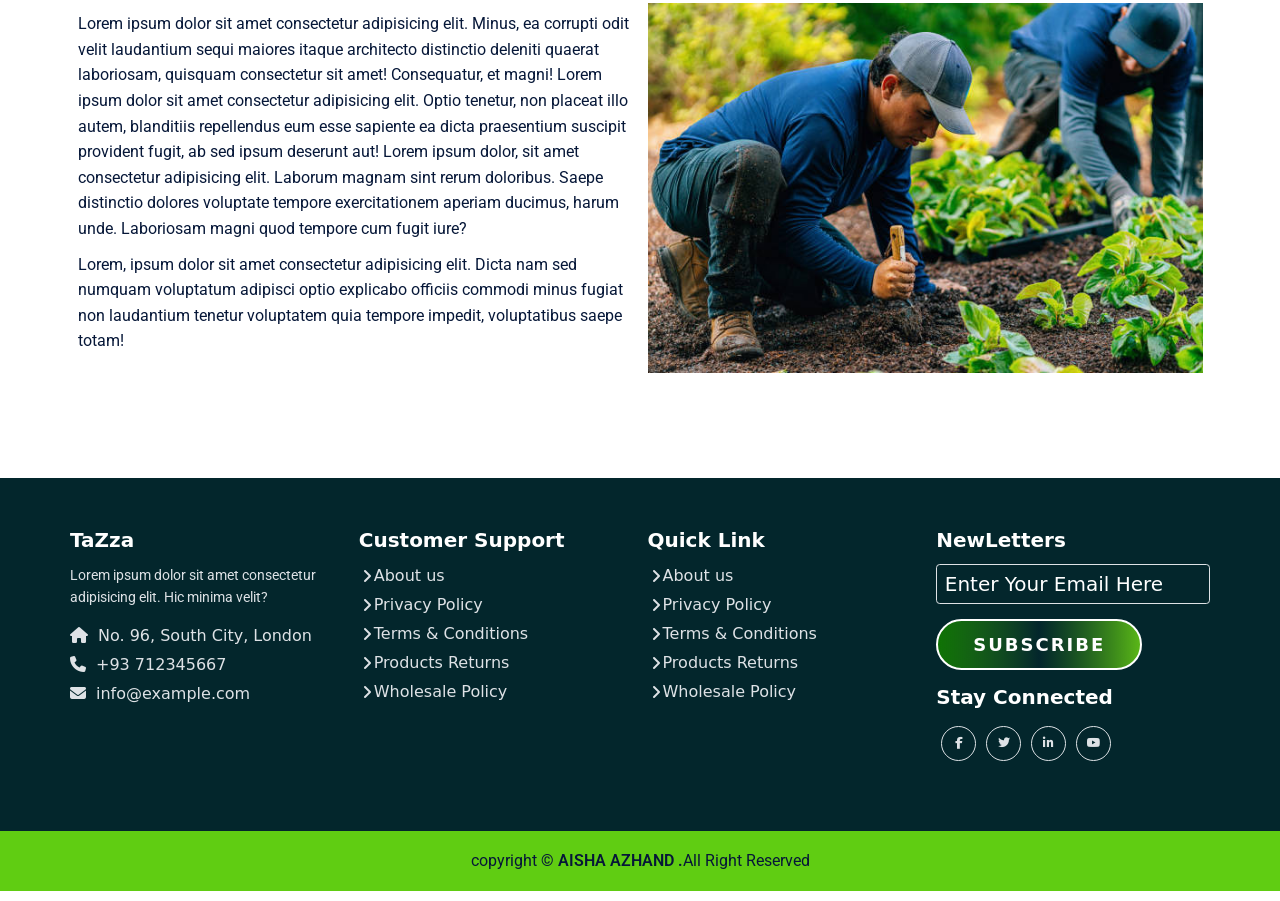
<file: about.html>
<!DOCTYPE html>
<html lang="en">

<head>
    <meta charset="UTF-8">
    <meta name="viewport" content="width=device-width, initial-scale=1.0">
    <link rel="shortcut icon" href="favicon.ico" type="image/x-icon" />
    <title>Food Website</title>
    <!-- Link To CSS -->
    <link rel="stylesheet" href="./CSS/style.css">
    <!-- Link for Bootstrap -->
    <link href="https://cdn.jsdelivr.net/npm/bootstrap@5.3.0/dist/css/bootstrap.min.css" rel="stylesheet">
    <!-- Link for font Awesome -->
    <link rel="stylesheet" href="https://cdnjs.cloudflare.com/ajax/libs/font-awesome/6.5.0/css/all.min.css">
</head>

<body class="about">

    <!-- navbar section start -->
     <header id="full-nav">
        <div class="header">
            <div class="container">
                <nav class="navbar navbar-expand-lg">
                    <div class="container-fluid">
                        <a class="navbar-brand" href="#">
                            <h3 class="first-title">TaZza</h3>
                        </a>
                        <button class="navbar-toggler" type="button" data-bs-toggle="collapse"
                            data-bs-target="#navbarNav" aria-controls="navbarNav" aria-expanded="false"
                            aria-label="Toggle navigation">
                            <i class="fas fa-stream"></i>
                        </button>
                        <div class="collapse navbar-collapse" id="navbarNav">
                            <ul class="navbar-nav mx-auto">
                                <li class="nav-item">
                                    <a class="nav-link" aria-current="page"  href="index.html">Home</a>
                                </li>
                                <li class="nav-item">
                                    <a class="nav-link active" href="about.html">About</a>
                                </li>
                                <li class="nav-item">
                                    <a class="nav-link" href="product.html">Pricing</a>
                                </li>
                                <li class="nav-item">
                                    <a class="nav-link" href="gellery.html">Gallery</a>
                                </li>
                                <li class="nav-item">
                                    <a class="nav-link" href="contact.html">Contact</a>
                                </li>
                            </ul>
                            <div class="header-right">
                                <div class="text-lg-end">
                                    <span>Call Us!</span>
                                    <span class="phone-nm">+93 712345667</span>
                                </div>
                            </div>
                        </div>
                    </div>
                </nav>
            </div>
        </div>
    </header> 
    <!-- navbar section Exit -->

    <!-- banner section start -->
      <section class="banner-section">
        <div class="container">
            <div id="carouselExampleCaptions" class="carousel slide" data-bs-ride="carousel">
                <div class="carousel-inner">
                    <div class="carousel-item active">
                        <div class="carousel-caption">
                            <div class="banner-content">
                                <h1>About US</h1>
                            </div>
                        </div>
                    </div>
                    <div class="carousel-item">
                        <div class="carousel-caption">
                            <div class="banner-content">
                                <h1>About US</h1>
                            </div>
                        </div>
                    </div>
                </div>
            </div>
        </div>
    </section>
    <!-- banner section Exit -->

    <!-- about section start -->
     <section class="about-section">
        <div class="container">
            <div class="row justify-content-center">
                <div class="col-12 text-center pb-5">
                    <h2 class="section-title">About US</h2>
                    <p class="section-subtitle">We are committed to delivering fresh and high-quality fruits and vegetables to our customers.  
                    With a focus on freshness, nutrition, and trust, we aim to support a healthy lifestyle for everyone.</p>
                </div>
            </div>
            <div class="row align-items-center py-5">
                <div class="col-lg-6 col-12 mb-4">
                    <img src="./Image/about-photo.jpg" class="img-fluid" alt="about">
                </div>
                <div class="col-lg-6 col-12 mb-4 order-2 order-lg-1">
                    <div class="about-content">
                        <div class="about-details">
                            <p>Lorem ipsum dolor sit amet consectetur adipisicing elit.
                                 Minus, ea corrupti odit velit laudantium sequi maiores 
                                 itaque architecto distinctio deleniti quaerat laboriosam,
                                 quisquam consectetur sit amet! Consequatur, et magni!
                                 Lorem ipsum dolor sit amet consectetur adipisicing elit.
                                  Optio tenetur, non placeat illo autem, blanditiis repellendus 
                                 eum esse sapiente ea dicta praesentium suscipit provident fugit, ab sed ipsum deserunt aut!
                                 Lorem ipsum dolor, sit amet consectetur adipisicing elit. Laborum magnam
                                  sint rerum doloribus. Saepe distinctio dolores voluptate tempore 
                                 exercitationem aperiam ducimus, harum unde. Laboriosam magni quod tempore cum fugit iure?</p>
                                 <p>Lorem, ipsum dolor sit amet consectetur adipisicing elit. Dicta nam 
                                    sed numquam voluptatum adipisci optio explicabo officiis commodi
                                     minus fugiat non laudantium tenetur voluptatem quia tempore impedit, voluptatibus saepe totam!
                                </p>

                        </div>
                    </div>
                </div>
            </div>
            <div class="row align-items-center py-5">
                <div class="col-lg-6 col-12 mb-4">
                    <div class="about-content">
                        <div class="about-details">
                            <p>Lorem ipsum dolor sit amet consectetur adipisicing elit.
                                 Minus, ea corrupti odit velit laudantium sequi maiores 
                                 itaque architecto distinctio deleniti quaerat laboriosam,
                                 quisquam consectetur sit amet! Consequatur, et magni!
                                 Lorem ipsum dolor sit amet consectetur adipisicing elit.
                                  Optio tenetur, non placeat illo autem, blanditiis repellendus 
                                 eum esse sapiente ea dicta praesentium suscipit provident fugit, ab sed ipsum deserunt aut!
                                 Lorem ipsum dolor, sit amet consectetur adipisicing elit. Laborum magnam
                                  sint rerum doloribus. Saepe distinctio dolores voluptate tempore 
                                 exercitationem aperiam ducimus, harum unde. Laboriosam magni quod tempore cum fugit iure?</p>
                                 <p>Lorem, ipsum dolor sit amet consectetur adipisicing elit. Dicta nam 
                                    sed numquam voluptatum adipisci optio explicabo officiis commodi
                                     minus fugiat non laudantium tenetur voluptatem quia tempore impedit, voluptatibus saepe totam!
                                </p>
                                
                        </div>
                    </div>
                </div>
                <div class="col-lg-6 col-12 mb-4 order-1 order-lg-2">
                    <img src="./Image/about-photo.jpg" class="img-fluid" alt="about">
                </div>
            </div>
        </div>
     </section>
    <!-- about section Exit -->

    <!-- footer section start -->
       <section class="footer-wrapper mt-3 mb-md-0">
        <div class="container px-5 px-lg-0">
            <div class="row">
                <div class="col-lg-3 col-sm-6 mb-5 mb-lg-0" >
                    <h5>TaZza</h5>
                    <p class="mb-4 ps-0 company-details">Lorem ipsum dolor sit amet 
                        consectetur adipisicing elit. Hic minima velit?</p>
                        <div class="contact-info">
                            <ul class="list-unstyled">
                                <li><a href="#"><i class="fa fa-home me-3"></i>No. 96, South City, London</a></li>
                                <li><a href="#"><i class="fa fa-phone me-3"></i>+93 712345667</a></li>
                                <li><a href="#"><i class="fa fa-envelope me-3"></i>info@example.com</a></li>
                            </ul>
                        </div>
                </div>
                <div class="col-lg-3 col-sm-6 mb-5 mb-lg-0">
                    <h5>Customer Support</h5>
                    <ul class="link-widget p-0">
                        <li><a href="#">About us</a></li>
                        <li><a href="#">Privacy Policy</a></li>
                        <li><a href="#">Terms & Conditions</a></li>
                        <li><a href="#">Products Returns</a></li>
                        <li><a href="#">Wholesale Policy</a></li>
                    </ul>
                </div>
                <div class="col-lg-3 col-sm-6 mb-5 mb-lg-0">
                    <h5>Quick Link</h5>
                    <ul class="link-widget p-0">
                        <li><a href="#">About us</a></li>
                        <li><a href="#">Privacy Policy</a></li>
                        <li><a href="#">Terms & Conditions</a></li>
                        <li><a href="#">Products Returns</a></li>
                        <li><a href="#">Wholesale Policy</a></li>
                    </ul>
                </div>
                <div class="col-lg-3 col-sm-6 mb-5 mb-lg-0">
                    <h5>NewLetters</h5>
                    <div class="form-group mb-4">
                        <input type="email" class="form-control bg-transparent" placeholder="Enter Your Email Here">
                        <button type="submit" class="btn main-btn">Subscribe</button>
                    </div>
                    <h5>Stay Connected</h5>
                    <ul class="social-network d-flex align-items-center p-0">
                        <li><a href="#"><i class="fab fa-facebook-f"></i></a></li>
                        <li><a href="#"><i class="fab fa-twitter"></i></a></li>
                        <li><a href="#"><i class="fab fa-linkedin-in"></i></a></li>
                        <li><a href="#"><i class="fab fa-youtube"></i></a></li>
                    </ul>
                </div>
            </div>
        </div>
     </section>
     <div class="container-fluid copyright-section">
            <p>copyright <a href="#">&copy AISHA AZHAND .</a>All Right Reserved</p>
        </div>
    <!-- footer section Exit -->

    <!-- Bootstrap 5 -->
    <script src="https://cdn.jsdelivr.net/npm/@popperjs/core@2.10.2/dist/umd/popper.min.js"></script>
    <script src="https://cdn.jsdelivr.net/npm/bootstrap@5.1.3/dist/js/bootstrap.min.js"></script>

    <!-- Custom JS -->
    <script src="./JavaScript/script.js"></script>
</body>

</html>
</file>
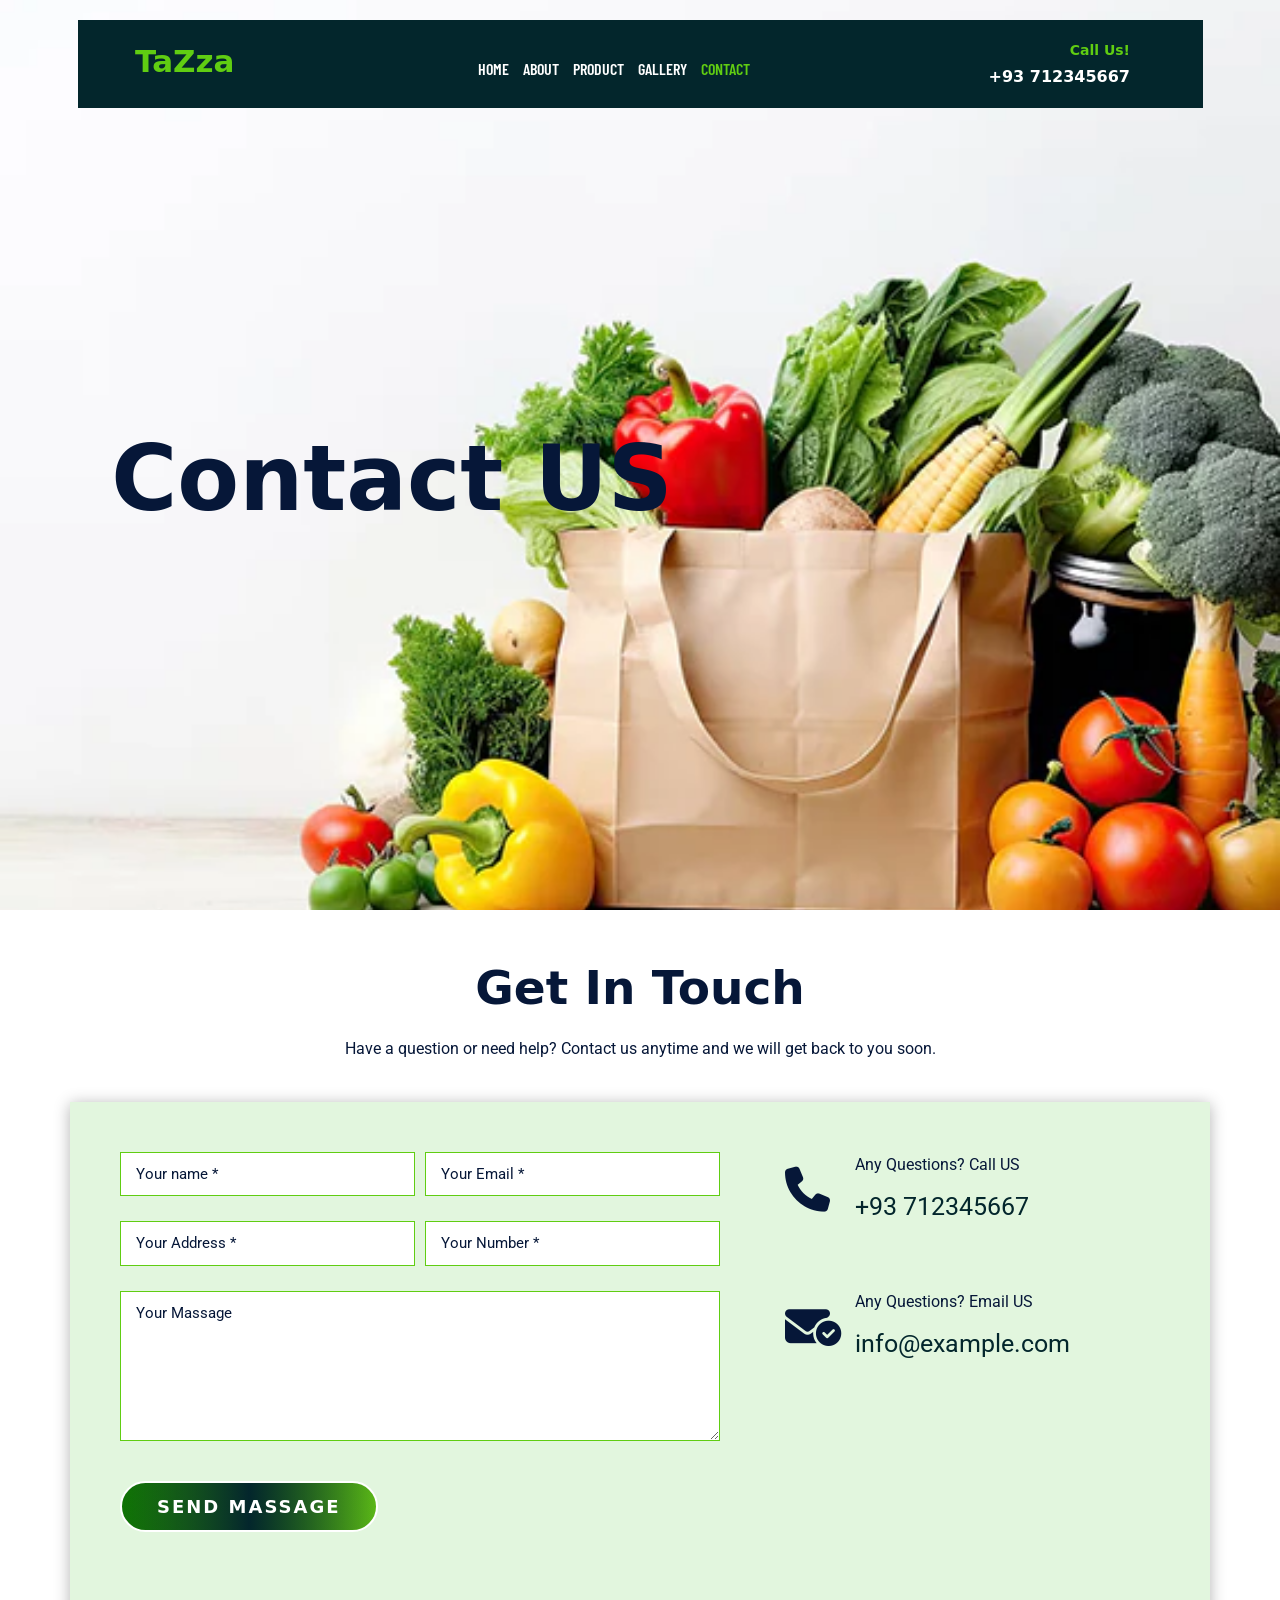
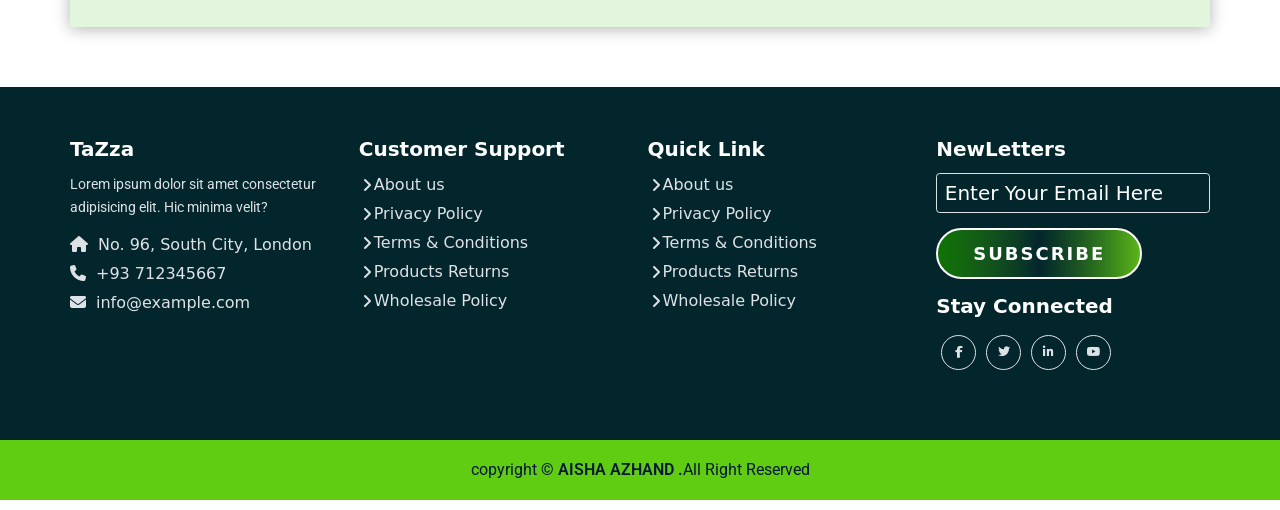
<file: contact.html>
<!DOCTYPE html>
<html lang="en">

<head>
    <meta charset="UTF-8">
    <meta name="viewport" content="width=device-width, initial-scale=1.0">
    <link rel="shortcut icon" href="favicon.ico" type="image/x-icon" />
    <title>Food Website</title>
    <!-- Link To CSS -->
    <link rel="stylesheet" href="CSS/style.css">
    <!-- Link for Bootstrap -->
    <link href="https://cdn.jsdelivr.net/npm/bootstrap@5.3.0/dist/css/bootstrap.min.css" rel="stylesheet">
    <!-- Link for font Awesome -->
    <link rel="stylesheet" href="https://cdnjs.cloudflare.com/ajax/libs/font-awesome/6.5.0/css/all.min.css">
</head>

<body class="contact">

    <!-- navbar section start -->
    <header id="full-nav">
        <div class="header">
            <div class="container">
                <nav class="navbar navbar-expand-lg">
                    <div class="container-fluid">
                        <a class="navbar-brand" href="#">
                            <h3 class="first-title">TaZza</h3>
                        </a>
                        <button class="navbar-toggler" type="button" data-bs-toggle="collapse"
                            data-bs-target="#navbarNav" aria-controls="navbarNav" aria-expanded="false"
                            aria-label="Toggle navigation">
                            <i class="fas fa-stream"></i>
                        </button>
                        <div class="collapse navbar-collapse" id="navbarNav">
                            <ul class="navbar-nav mx-auto">
                                <li class="nav-item">
                                    <a class="nav-link" aria-current="page" href="index.html">Home</a>
                                </li>
                                <li class="nav-item">
                                    <a class="nav-link" href="about.html">About</a>
                                </li>
                                <li class="nav-item">
                                    <a class="nav-link" href="product.html">product</a>
                                </li>
                                <li class="nav-item">
                                    <a class="nav-link" href="gellery.html">Gallery</a>
                                </li>
                                <li class="nav-item">
                                    <a class="nav-link active" href="contact.html">Contact</a>
                                </li>
                            </ul>
                            <div class="header-right">
                                <div class="text-lg-end">
                                    <span>Call Us!</span>
                                    <span class="phone-nm">+93 712345667</span>
                                </div>
                            </div>
                        </div>
                    </div>
                </nav>
            </div>
        </div>
    </header>
    <!-- navbar section Exit -->

    <!-- banner section start -->
     <section class="banner-section">
        <div class="container">
            <div id="carouselExampleCaptions" class="carousel slide" data-bs-ride="carousel">
                <div class="carousel-inner">
                    <div class="carousel-item active">
                        <div class="carousel-caption">
                            <div class="banner-content">
                                <h1>Contact US</h1>
                            </div>
                        </div>
                    </div>
                    <div class="carousel-item">
                        <div class="carousel-caption">
                            <div class="banner-content">
                                <h1>Contact US</h1>
                            </div>
                        </div>
                    </div>
                </div>
            </div>
        </div>
    </section>
    <!-- banner section Exit -->

    <!-- contact section start -->
     <section class="contact-section">
        <div class="container">
            <div class="row justify-content-center">
                <div class="col-12 text-center pb-5">
                    <h2 class="section-title">Get in Touch</h2>
                    <p class="section-subtitle">Have a question or need help? Contact us anytime and we will get back to you soon.</p>
                </div>
                <form class="col-12 contact-form">
                    <div class="row">
                        <div class="col-lg-7 mb-5">
                            <div class="row g-3">
                                <div class="col-md-6 mb-4">
                                    <input type="text" id="name" class="form-control" placeholder="Your name *"required>
                                    <small id="nameError" style="color: red;"></small>
                                </div> 
                                <div class="col-md-6 mb-4">
                                    <input type="email" id="email" class="form-control" placeholder="Your Email *"required>
                                    <small id="emailError" style="color: red;"></small>
                                </div>
                                <div class="col-md-6 mb-4">
                                    <input type="text" id="address" class="form-control" placeholder="Your Address *"required>
                                </div>
                                <div class="col-md-6 mb-4">
                                    <input type="number" id="number" class="form-control" placeholder="Your Number *"required>
                                </div>
                                <div class="col-md-12 mb-4">
                                    <textarea class="form-control" id="massage" placeholder="Your Massage"></textarea>
                                </div>
                                <div class="col-md-12 mb-4">
                                    <button type="submit" class="btn main-btn ">Send Massage</button>
                                    
                                </div>
                            </div>
                        </div>
                      <div class="col-lg-5 mb-5">
                          <div class="content-box ms-sm-5">
                            <ul class="info-box clearfix">
                                <li>
                                    <i class="fa-solid fa-phone"></i>
                                    <p>Any Questions? Call US</p>
                                    <div>
                                       <a href="#">+93 712345667</a>
                                    </div>
                                </li>
                                <li>
                                    <i class="fa fa-envelope-circle-check"></i>
                                    <p>Any Questions? Email US</p>
                                    <div>
                                        <a href="">info@example.com</a>
                                    </div>
                                </li>
                            </ul>
                        </div>
                      </div>
                    </div>
                </form>
            </div>
        </div>
     </section>
    <!-- contact section Exit -->

    <!-- footer section start -->
      <section class="footer-wrapper mt-3 mb-md-0">
        <div class="container px-5 px-lg-0">
            <div class="row">
                <div class="col-lg-3 col-sm-6 mb-5 mb-lg-0" >
                    <h5>TaZza</h5>
                    <p class="mb-4 ps-0 company-details">Lorem ipsum dolor sit amet 
                        consectetur adipisicing elit. Hic minima velit?</p>
                        <div class="contact-info">
                            <ul class="list-unstyled">
                                <li><a href="#"><i class="fa fa-home me-3"></i>No. 96, South City, London</a></li>
                                <li><a href="#"><i class="fa fa-phone me-3"></i>+93 712345667</a></li>
                                <li><a href="#"><i class="fa fa-envelope me-3"></i>info@example.com</a></li>
                            </ul>
                        </div>
                </div>
                <div class="col-lg-3 col-sm-6 mb-5 mb-lg-0">
                    <h5>Customer Support</h5>
                    <ul class="link-widget p-0">
                        <li><a href="#">About us</a></li>
                        <li><a href="#">Privacy Policy</a></li>
                        <li><a href="#">Terms & Conditions</a></li>
                        <li><a href="#">Products Returns</a></li>
                        <li><a href="#">Wholesale Policy</a></li>
                    </ul>
                </div>
                <div class="col-lg-3 col-sm-6 mb-5 mb-lg-0">
                    <h5>Quick Link</h5>
                    <ul class="link-widget p-0">
                        <li><a href="#">About us</a></li>
                        <li><a href="#">Privacy Policy</a></li>
                        <li><a href="#">Terms & Conditions</a></li>
                        <li><a href="#">Products Returns</a></li>
                        <li><a href="#">Wholesale Policy</a></li>
                    </ul>
                </div>
                <div class="col-lg-3 col-sm-6 mb-5 mb-lg-0">
                    <h5>NewLetters</h5>
                    <div class="form-group mb-4">
                        <input type="email" class="form-control bg-transparent" placeholder="Enter Your Email Here">
                        <button type="submit" class="btn main-btn">Subscribe</button>
                    </div>
                    <h5>Stay Connected</h5>
                    <ul class="social-network d-flex align-items-center p-0">
                        <li><a href="#"><i class="fab fa-facebook-f"></i></a></li>
                        <li><a href="#"><i class="fab fa-twitter"></i></a></li>
                        <li><a href="#"><i class="fab fa-linkedin-in"></i></a></li>
                        <li><a href="#"><i class="fab fa-youtube"></i></a></li>
                    </ul>
                </div>
            </div>
        </div>
     </section>
     <div class="container-fluid copyright-section">
            <p>copyright <a href="#">&copy AISHA AZHAND .</a>All Right Reserved</p>
        </div>
    <!-- footer section Exit -->


    <!-- Bootstrap 5 -->
    <script src="https://cdn.jsdelivr.net/npm/@popperjs/core@2.10.2/dist/umd/popper.min.js"></script>
    <script src="https://cdn.jsdelivr.net/npm/bootstrap@5.1.3/dist/js/bootstrap.min.js"></script>

    <!-- Custom JS -->
    <script src="JavaScript/script.js"></script>
</body>

</html>
</file>
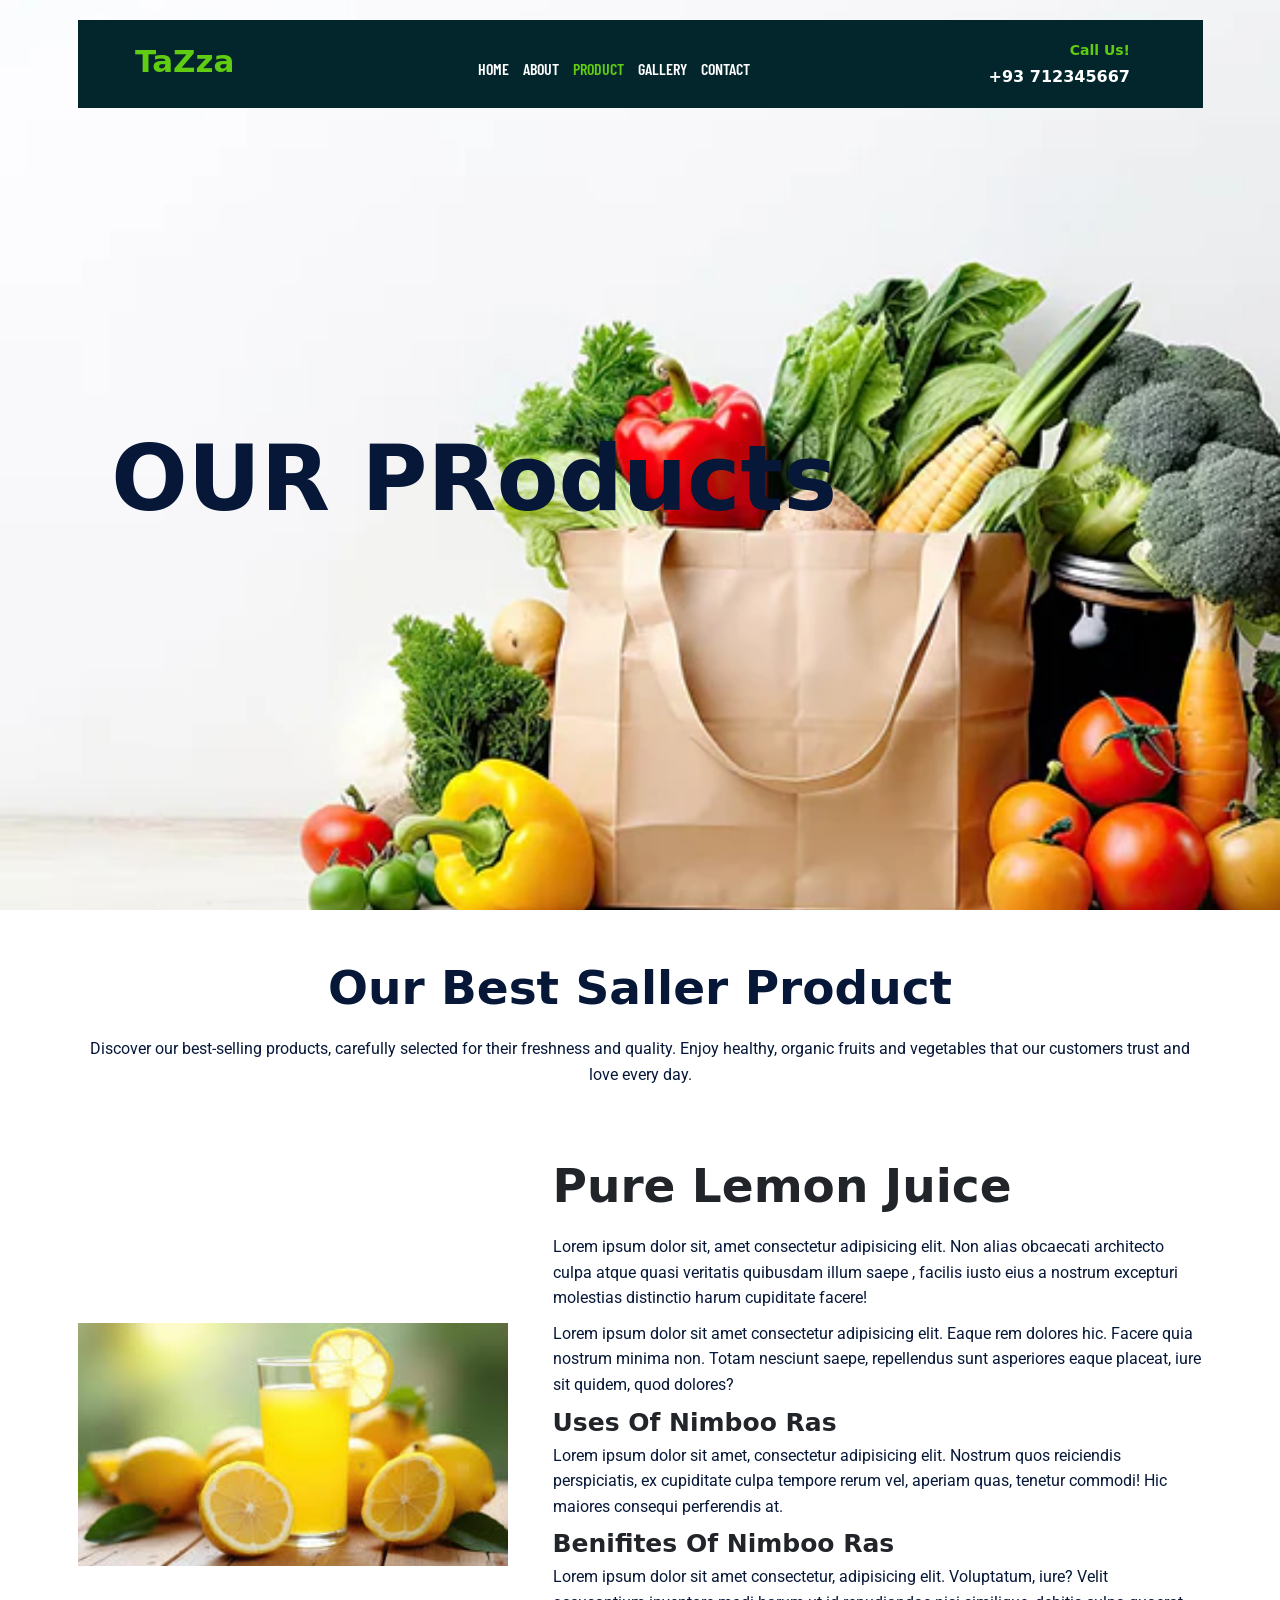
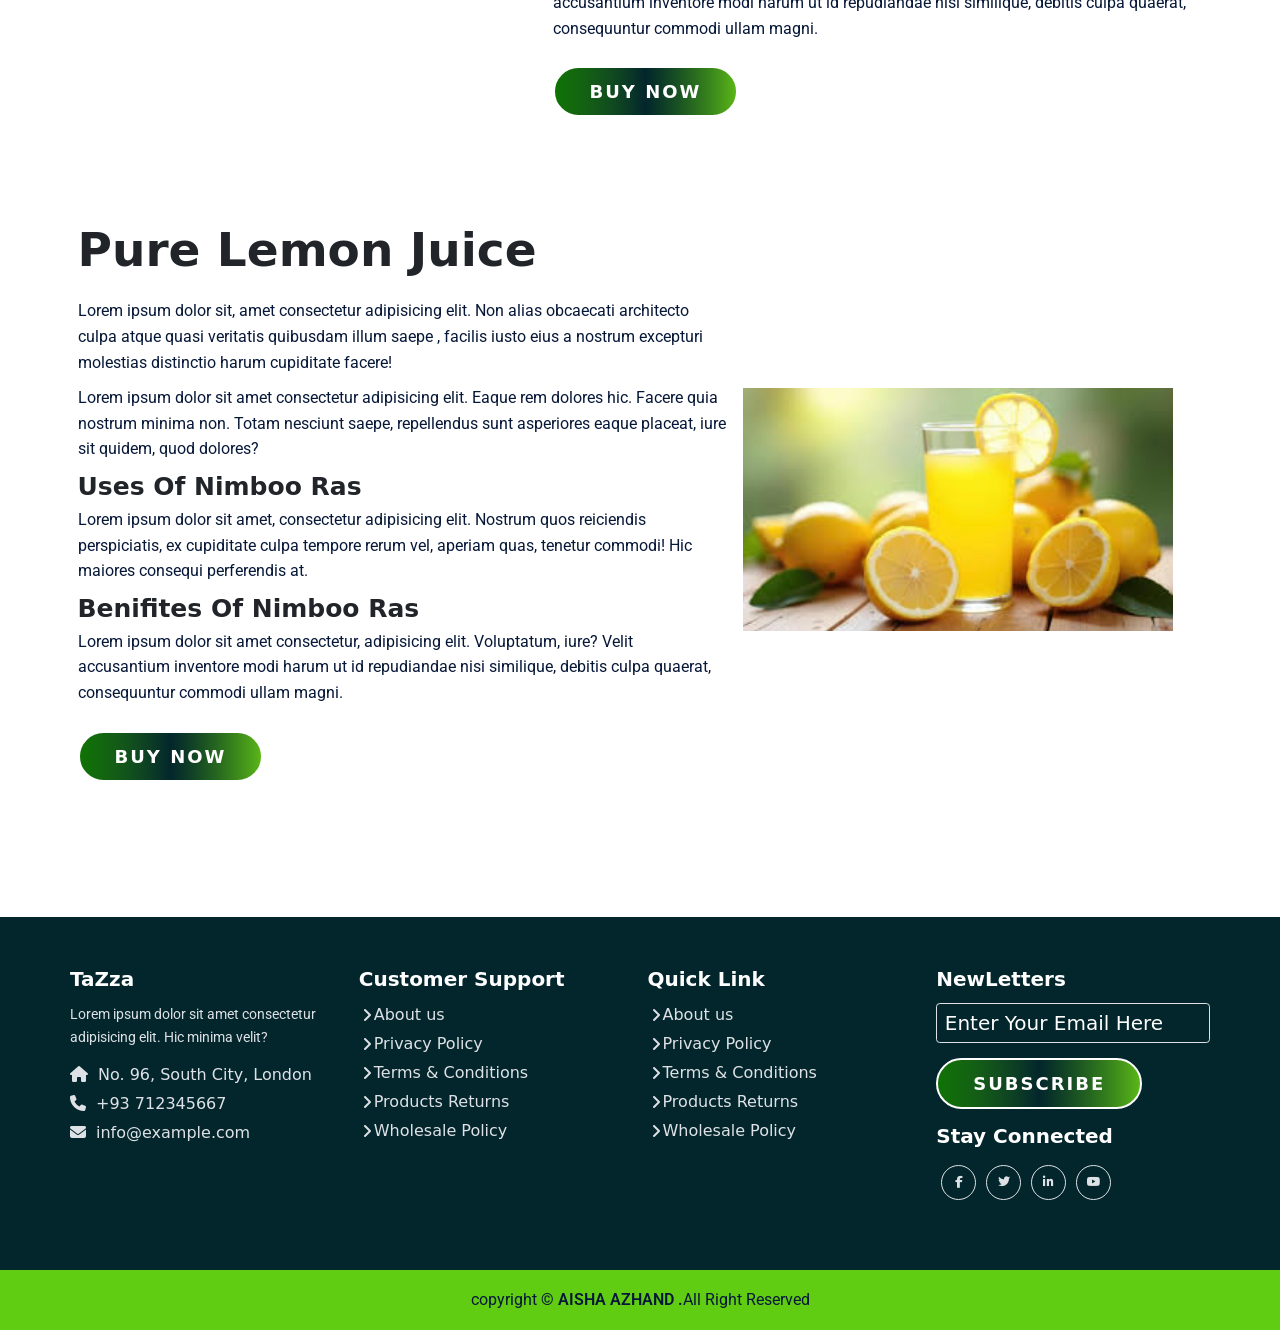
<file: product.html>
<!DOCTYPE html>
<html lang="en">

<head>
    <meta charset="UTF-8">
    <meta name="viewport" content="width=device-width, initial-scale=1.0">
    <link rel="shortcut icon" href="favicon.ico" type="image/x-icon" />
    <title>Food Website</title>
    <!-- Link To CSS -->
    <link rel="stylesheet" href="CSS/style.css">
    <!-- Link for Bootstrap -->
    <link href="https://cdn.jsdelivr.net/npm/bootstrap@5.3.0/dist/css/bootstrap.min.css" rel="stylesheet">
    <!-- Link for font Awesome -->
    <link rel="stylesheet" href="https://cdnjs.cloudflare.com/ajax/libs/font-awesome/6.5.0/css/all.min.css">
</head>

<body class="product">

    <!-- navbar section start -->
      <header id="full-nav">
        <div class="header">
            <div class="container">
                <nav class="navbar navbar-expand-lg">
                    <div class="container-fluid">
                        <a class="navbar-brand" href="#">
                            <h3 class="first-title">TaZza</h3>
                        </a>
                        <button class="navbar-toggler" type="button" data-bs-toggle="collapse"
                            data-bs-target="#navbarNav" aria-controls="navbarNav" aria-expanded="false"
                            aria-label="Toggle navigation">
                            <i class="fas fa-stream"></i>
                        </button>
                        <div class="collapse navbar-collapse" id="navbarNav">
                            <ul class="navbar-nav mx-auto">
                                <li class="nav-item">
                                    <a class="nav-link" aria-current="page" href="index.html">Home</a>
                                </li>
                                <li class="nav-item">
                                    <a class="nav-link" href="about.html">About</a>
                                </li>
                                <li class="nav-item">
                                    <a class="nav-link active" href="product.html">Product</a>
                                </li>
                                <li class="nav-item">
                                    <a class="nav-link" href="./gellery.html">Gallery</a>
                                </li>
                                <li class="nav-item">
                                    <a class="nav-link" href="./contact.html">Contact</a>
                                </li>
                            </ul>
                            <div class="header-right">
                                <div class="text-lg-end">
                                    <span>Call Us!</span>
                                    <span class="phone-nm">+93 712345667</span>
                                </div>
                            </div>
                        </div>
                    </div>
                </nav>
            </div>
        </div>
    </header>
    <!-- navbar section Exit -->

    <!-- banner section start -->
    <section class="banner-section">
        <div class="container">
            <div id="carouselExampleCaptions" class="carousel slide" data-bs-ride="carousel">
                <div class="carousel-inner">
                    <div class="carousel-item active">
                        <div class="carousel-caption">
                            <div class="banner-content">
                                <h1>OUR PRoducts</h1>
                            </div>
                        </div>
                    </div>
                    <div class="carousel-item">
                        <div class="carousel-caption">
                            <div class="banner-content">
                                <h1>OUR PRoducts</h1>
                            </div>
                        </div>
                    </div>
                </div>
            </div>
        </div>
    </section>
    <!-- banner section Exit -->

    <!-- product section start -->
    <section class="products-section">
        <div class="container">
            <div class="row justify-content-center">
                <div class="col-12 text-center pb-5">
                    <h2 class="section-title">Our Best Saller Product</h2>
                    <p class="section-subtitle">Discover our best-selling products, carefully selected for their freshness and quality.  
                    Enjoy healthy, organic fruits and vegetables that our customers trust and love every day.</p>
                </div>
                </div>
                <div class="row align-items-center py-5 order-2 order-lg-1">
                    <div class="col-xl-5 col-lg-6 col-12 mb-5">
                        <div class="card border-0 me-lg-5">
                            <img src="Image/juice-le.jpg" alt="juice-le">
                        </div>
                    </div>
                    <div class="col-xl-7 col-lg-6 col-12 mb-5">
                        <div class="product-cintent">
                            <h2>Pure Lemon Juice</h2>
                            <div class="product-detail">
                                <p>Lorem ipsum dolor sit, amet consectetur adipisicing elit. Non alias obcaecati
                                    architecto
                                    culpa atque quasi veritatis quibusdam illum saepe
                                    , facilis iusto eius a nostrum excepturi molestias distinctio harum cupiditate
                                    facere!
                                </p>
                                <p>Lorem ipsum dolor sit amet consectetur adipisicing elit. Eaque rem dolores hic.
                                    Facere
                                    quia nostrum minima non.
                                    Totam nesciunt saepe, repellendus sunt asperiores eaque placeat, iure sit quidem,
                                    quod
                                    dolores?</p>
                                <h4>Uses Of Nimboo Ras</h4>
                                <p>Lorem ipsum dolor sit amet, consectetur adipisicing elit. Nostrum quos reiciendis
                                    perspiciatis, ex cupiditate culpa tempore rerum vel, aperiam quas, tenetur commodi!
                                    Hic
                                    maiores consequi perferendis at.</p>
                                <h4>Benifites Of Nimboo Ras</h4>
                                <p>Lorem ipsum dolor sit amet consectetur, adipisicing elit. Voluptatum, iure? Velit
                                    accusantium inventore modi harum ut id repudiandae nisi similique, debitis culpa
                                    quaerat, consequuntur commodi ullam magni.</p>
                                <a href="#" class="btn main-btn">Buy Now</a>
                            </div>
                        </div>
                    </div>
                </div>
                <div class="row align-items-center py-5 order-1 order-lg-2">
                    <div class="col-xl-7 col-lg-6 col-12 mb-5">
                        <div class="product-cintent">
                            <h2>Pure Lemon Juice</h2>
                            <div class="product-detail">
                                <p>Lorem ipsum dolor sit, amet consectetur adipisicing elit. Non alias obcaecati
                                    architecto
                                    culpa atque quasi veritatis quibusdam illum saepe
                                    , facilis iusto eius a nostrum excepturi molestias distinctio harum cupiditate
                                    facere!
                                </p>
                                <p>Lorem ipsum dolor sit amet consectetur adipisicing elit. Eaque rem dolores hic.
                                    Facere
                                    quia nostrum minima non.
                                    Totam nesciunt saepe, repellendus sunt asperiores eaque placeat, iure sit quidem,
                                    quod
                                    dolores?</p>
                                <h4>Uses Of Nimboo Ras</h4>
                                <p>Lorem ipsum dolor sit amet, consectetur adipisicing elit. Nostrum quos reiciendis
                                    perspiciatis, ex cupiditate culpa tempore rerum vel, aperiam quas, tenetur commodi!
                                    Hic
                                    maiores consequi perferendis at.</p>
                                <h4>Benifites Of Nimboo Ras</h4>
                                <p>Lorem ipsum dolor sit amet consectetur, adipisicing elit. Voluptatum, iure? Velit
                                    accusantium inventore modi harum ut id repudiandae nisi similique, debitis culpa
                                    quaerat, consequuntur commodi ullam magni.</p>
                                <a href="#" class="btn main-btn">Buy Now</a>
                            </div>
                        </div>
                    </div>
                
                <div class="col-xl-5 col-lg-6 col-12 mb-5">
                        <div class="card border-0 me-lg-5">
                            <img src="Image/juice-le.jpg" alt="juice-le">
                        </div>
                    </div>
                    </div>
    </section>
    <!-- product section Exit -->

    <!-- footer section start -->
      <section class="footer-wrapper  mt-3 mb-md-0">
        <div class="container px-5 px-lg-0">
            <div class="row">
                <div class="col-lg-3 col-sm-6 mb-5 mb-lg-0" >
                    <h5>TaZza</h5>
                    <p class="mb-4 ps-0 company-details">Lorem ipsum dolor sit amet 
                        consectetur adipisicing elit. Hic minima velit?</p>
                        <div class="contact-info">
                            <ul class="list-unstyled">
                                <li><a href="#"><i class="fa fa-home me-3"></i>No. 96, South City, London</a></li>
                                <li><a href="#"><i class="fa fa-phone me-3"></i>+93 712345667</a></li>
                                <li><a href="#"><i class="fa fa-envelope me-3"></i>info@example.com</a></li>
                            </ul>
                        </div>
                </div>
                <div class="col-lg-3 col-sm-6 mb-5 mb-lg-0">
                    <h5>Customer Support</h5>
                    <ul class="link-widget p-0">
                        <li><a href="#">About us</a></li>
                        <li><a href="#">Privacy Policy</a></li>
                        <li><a href="#">Terms & Conditions</a></li>
                        <li><a href="#">Products Returns</a></li>
                        <li><a href="#">Wholesale Policy</a></li>
                    </ul>
                </div>
                <div class="col-lg-3 col-sm-6 mb-5 mb-lg-0">
                    <h5>Quick Link</h5>
                    <ul class="link-widget p-0">
                        <li><a href="#">About us</a></li>
                        <li><a href="#">Privacy Policy</a></li>
                        <li><a href="#">Terms & Conditions</a></li>
                        <li><a href="#">Products Returns</a></li>
                        <li><a href="#">Wholesale Policy</a></li>
                    </ul>
                </div>
                <div class="col-lg-3 col-sm-6 mb-5 mb-lg-0">
                    <h5>NewLetters</h5>
                    <div class="form-group mb-4">
                        <input type="email" class="form-control bg-transparent" placeholder="Enter Your Email Here">
                        <button type="submit" class="btn main-btn">Subscribe</button>
                    </div>
                    <h5>Stay Connected</h5>
                    <ul class="social-network d-flex align-items-center p-0">
                        <li><a href="#"><i class="fab fa-facebook-f"></i></a></li>
                        <li><a href="#"><i class="fab fa-twitter"></i></a></li>
                        <li><a href="#"><i class="fab fa-linkedin-in"></i></a></li>
                        <li><a href="#"><i class="fab fa-youtube"></i></a></li>
                    </ul>
                </div>
            </div>
        </div>
     </section>
     <div class="container-fluid copyright-section">
            <p>copyright <a href="#">&copy AISHA AZHAND .</a>All Right Reserved</p>
        </div>
    <!-- footer section Exit -->

    <!-- Bootstrap 5 -->
    <script src="https://cdn.jsdelivr.net/npm/@popperjs/core@2.10.2/dist/umd/popper.min.js"></script>
    <script src="https://cdn.jsdelivr.net/npm/bootstrap@5.1.3/dist/js/bootstrap.min.js"></script>

    <!-- Custom JS -->
    <script src="JavaScript/script.js"></script>
</body>

</html>
</file>
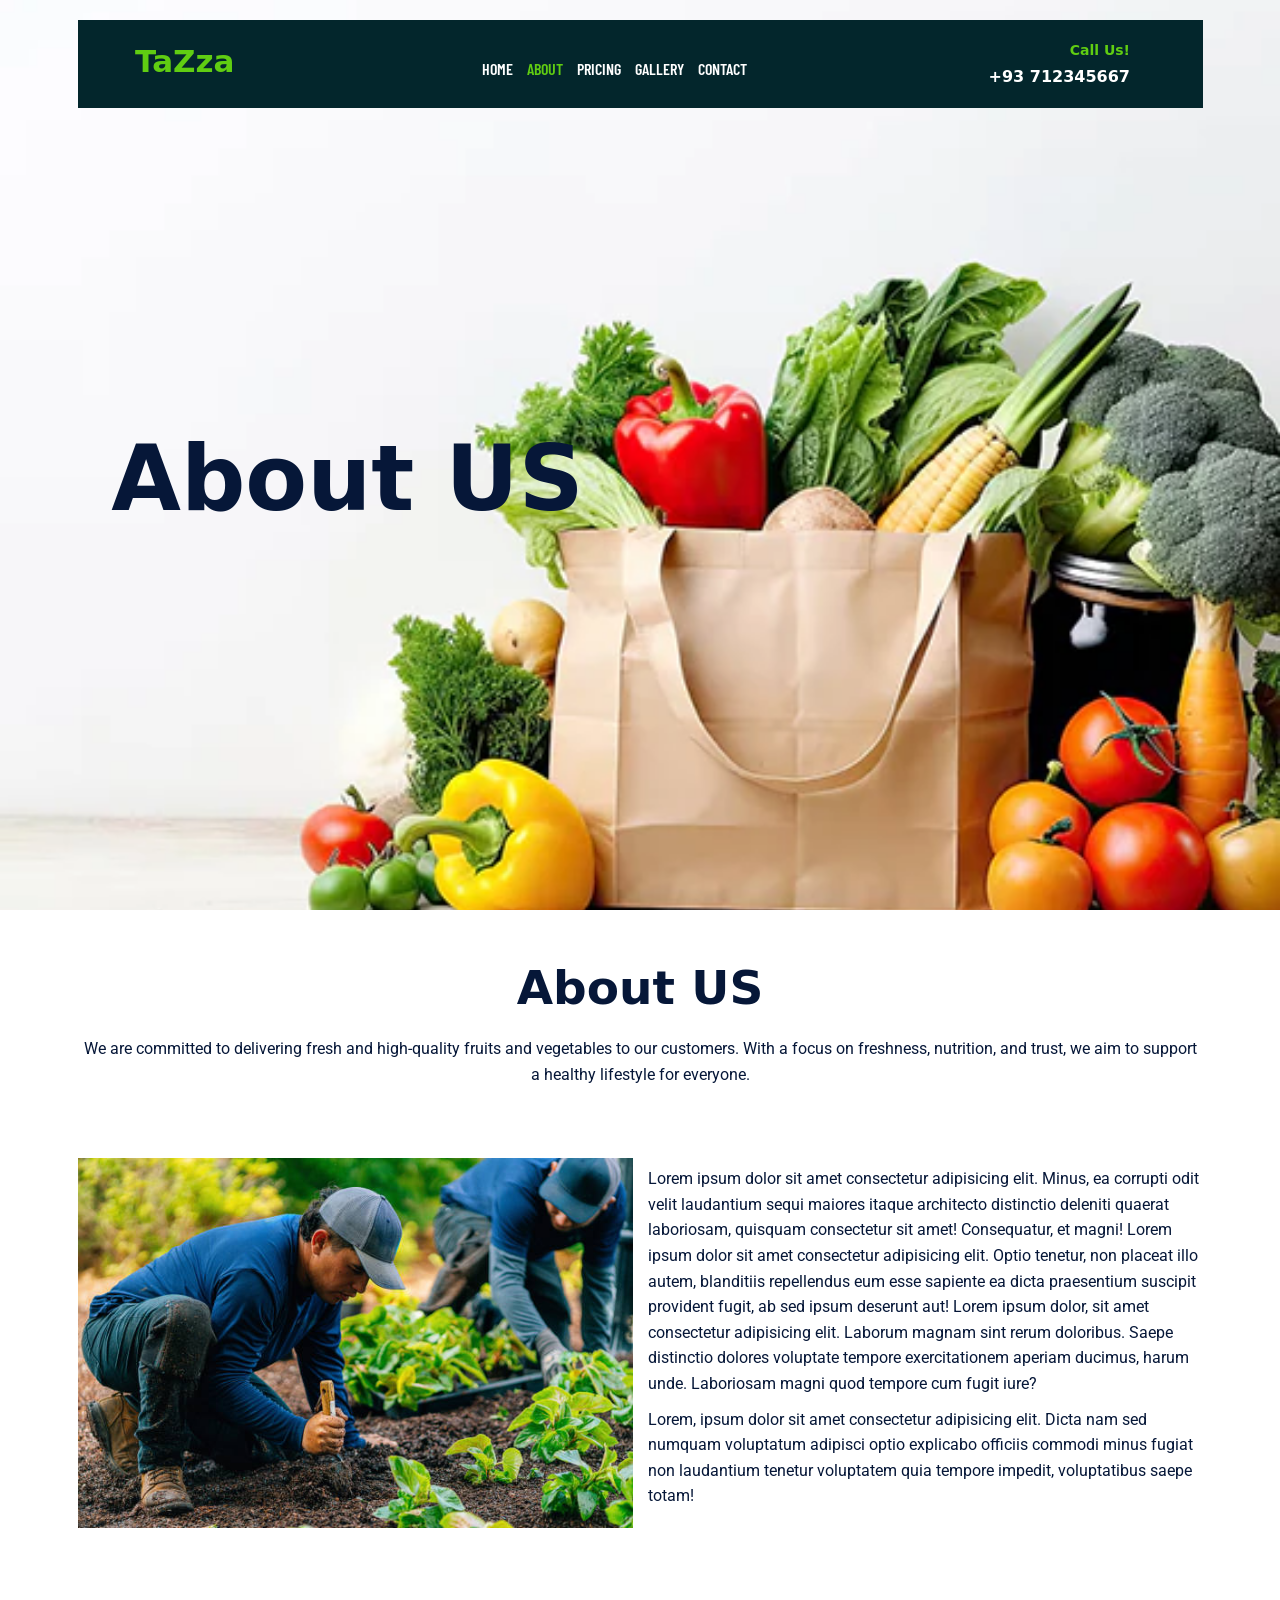
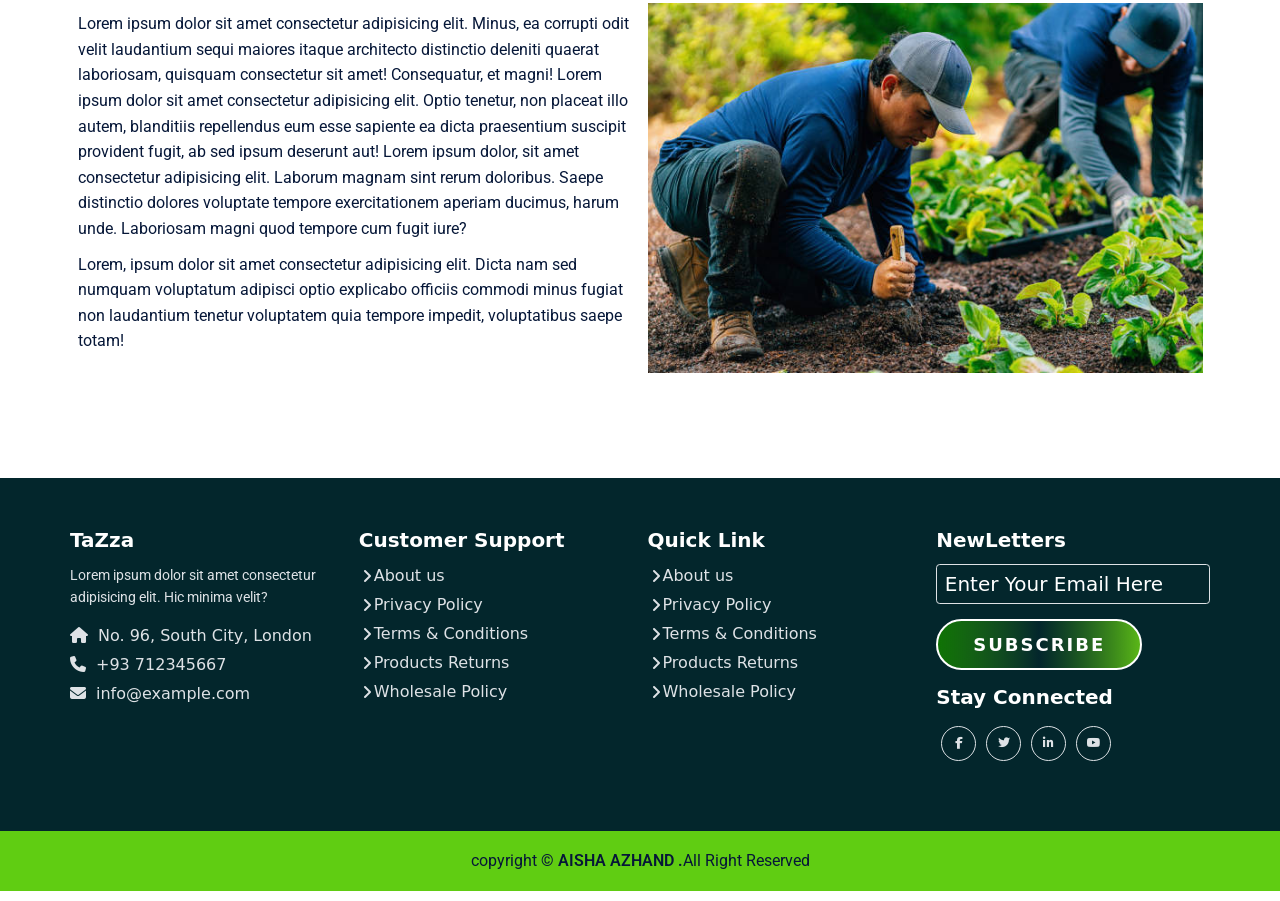
<file: HTML/about.html>
<!DOCTYPE html>
<html lang="en">

<head>
    <meta charset="UTF-8">
    <meta name="viewport" content="width=device-width, initial-scale=1.0">
    <link rel="shortcut icon" href="favicon.ico" type="image/x-icon" />
    <title>Food Website</title>
    <!-- Link To CSS -->
    <link rel="stylesheet" href="../CSS/style.css">
    <!-- Link for Bootstrap -->
    <link href="https://cdn.jsdelivr.net/npm/bootstrap@5.3.0/dist/css/bootstrap.min.css" rel="stylesheet">
    <!-- Link for font Awesome -->
    <link rel="stylesheet" href="https://cdnjs.cloudflare.com/ajax/libs/font-awesome/6.5.0/css/all.min.css">
</head>

<body class="about">

    <!-- navbar section start -->
     <header id="full-nav">
        <div class="header">
            <div class="container">
                <nav class="navbar navbar-expand-lg">
                    <div class="container-fluid">
                        <a class="navbar-brand" href="#">
                            <h3 class="first-title">TaZza</h3>
                        </a>
                        <button class="navbar-toggler" type="button" data-bs-toggle="collapse"
                            data-bs-target="#navbarNav" aria-controls="navbarNav" aria-expanded="false"
                            aria-label="Toggle navigation">
                            <i class="fas fa-stream"></i>
                        </button>
                        <div class="collapse navbar-collapse" id="navbarNav">
                            <ul class="navbar-nav mx-auto">
                                <li class="nav-item">
                                    <a class="nav-link" aria-current="page"  href="./index.html">Home</a>
                                </li>
                                <li class="nav-item">
                                    <a class="nav-link active" href="about.html">About</a>
                                </li>
                                <li class="nav-item">
                                    <a class="nav-link" href="product.html">Pricing</a>
                                </li>
                                <li class="nav-item">
                                    <a class="nav-link" href="./gellery.html">Gallery</a>
                                </li>
                                <li class="nav-item">
                                    <a class="nav-link" href="./contact.html">Contact</a>
                                </li>
                            </ul>
                            <div class="header-right">
                                <div class="text-lg-end">
                                    <span>Call Us!</span>
                                    <span class="phone-nm">+93 712345667</span>
                                </div>
                            </div>
                        </div>
                    </div>
                </nav>
            </div>
        </div>
    </header> 
    <!-- navbar section Exit -->

    <!-- banner section start -->
      <section class="banner-section">
        <div class="container">
            <div id="carouselExampleCaptions" class="carousel slide" data-bs-ride="carousel">
                <div class="carousel-inner">
                    <div class="carousel-item active">
                        <div class="carousel-caption">
                            <div class="banner-content">
                                <h1>About US</h1>
                            </div>
                        </div>
                    </div>
                    <div class="carousel-item">
                        <div class="carousel-caption">
                            <div class="banner-content">
                                <h1>About US</h1>
                            </div>
                        </div>
                    </div>
                </div>
            </div>
        </div>
    </section>
    <!-- banner section Exit -->

    <!-- about section start -->
     <section class="about-section">
        <div class="container">
            <div class="row justify-content-center">
                <div class="col-12 text-center pb-5">
                    <h2 class="section-title">About US</h2>
                    <p class="section-subtitle">We are committed to delivering fresh and high-quality fruits and vegetables to our customers.  
                    With a focus on freshness, nutrition, and trust, we aim to support a healthy lifestyle for everyone.</p>
                </div>
            </div>
            <div class="row align-items-center py-5">
                <div class="col-lg-6 col-12 mb-4">
                    <img src="../Image/about-photo.jpg" class="img-fluid" alt="about">
                </div>
                <div class="col-lg-6 col-12 mb-4 order-2 order-lg-1">
                    <div class="about-content">
                        <div class="about-details">
                            <p>Lorem ipsum dolor sit amet consectetur adipisicing elit.
                                 Minus, ea corrupti odit velit laudantium sequi maiores 
                                 itaque architecto distinctio deleniti quaerat laboriosam,
                                 quisquam consectetur sit amet! Consequatur, et magni!
                                 Lorem ipsum dolor sit amet consectetur adipisicing elit.
                                  Optio tenetur, non placeat illo autem, blanditiis repellendus 
                                 eum esse sapiente ea dicta praesentium suscipit provident fugit, ab sed ipsum deserunt aut!
                                 Lorem ipsum dolor, sit amet consectetur adipisicing elit. Laborum magnam
                                  sint rerum doloribus. Saepe distinctio dolores voluptate tempore 
                                 exercitationem aperiam ducimus, harum unde. Laboriosam magni quod tempore cum fugit iure?</p>
                                 <p>Lorem, ipsum dolor sit amet consectetur adipisicing elit. Dicta nam 
                                    sed numquam voluptatum adipisci optio explicabo officiis commodi
                                     minus fugiat non laudantium tenetur voluptatem quia tempore impedit, voluptatibus saepe totam!
                                </p>

                        </div>
                    </div>
                </div>
            </div>
            <div class="row align-items-center py-5">
                <div class="col-lg-6 col-12 mb-4">
                    <div class="about-content">
                        <div class="about-details">
                            <p>Lorem ipsum dolor sit amet consectetur adipisicing elit.
                                 Minus, ea corrupti odit velit laudantium sequi maiores 
                                 itaque architecto distinctio deleniti quaerat laboriosam,
                                 quisquam consectetur sit amet! Consequatur, et magni!
                                 Lorem ipsum dolor sit amet consectetur adipisicing elit.
                                  Optio tenetur, non placeat illo autem, blanditiis repellendus 
                                 eum esse sapiente ea dicta praesentium suscipit provident fugit, ab sed ipsum deserunt aut!
                                 Lorem ipsum dolor, sit amet consectetur adipisicing elit. Laborum magnam
                                  sint rerum doloribus. Saepe distinctio dolores voluptate tempore 
                                 exercitationem aperiam ducimus, harum unde. Laboriosam magni quod tempore cum fugit iure?</p>
                                 <p>Lorem, ipsum dolor sit amet consectetur adipisicing elit. Dicta nam 
                                    sed numquam voluptatum adipisci optio explicabo officiis commodi
                                     minus fugiat non laudantium tenetur voluptatem quia tempore impedit, voluptatibus saepe totam!
                                </p>
                                
                        </div>
                    </div>
                </div>
                <div class="col-lg-6 col-12 mb-4 order-1 order-lg-2">
                    <img src="../Image/about-photo.jpg" class="img-fluid" alt="about">
                </div>
            </div>
        </div>
     </section>
    <!-- about section Exit -->

    <!-- footer section start -->
       <section class="footer-wrapper mt-3 mb-md-0">
        <div class="container px-5 px-lg-0">
            <div class="row">
                <div class="col-lg-3 col-sm-6 mb-5 mb-lg-0" >
                    <h5>TaZza</h5>
                    <p class="mb-4 ps-0 company-details">Lorem ipsum dolor sit amet 
                        consectetur adipisicing elit. Hic minima velit?</p>
                        <div class="contact-info">
                            <ul class="list-unstyled">
                                <li><a href="#"><i class="fa fa-home me-3"></i>No. 96, South City, London</a></li>
                                <li><a href="#"><i class="fa fa-phone me-3"></i>+93 712345667</a></li>
                                <li><a href="#"><i class="fa fa-envelope me-3"></i>info@example.com</a></li>
                            </ul>
                        </div>
                </div>
                <div class="col-lg-3 col-sm-6 mb-5 mb-lg-0">
                    <h5>Customer Support</h5>
                    <ul class="link-widget p-0">
                        <li><a href="#">About us</a></li>
                        <li><a href="#">Privacy Policy</a></li>
                        <li><a href="#">Terms & Conditions</a></li>
                        <li><a href="#">Products Returns</a></li>
                        <li><a href="#">Wholesale Policy</a></li>
                    </ul>
                </div>
                <div class="col-lg-3 col-sm-6 mb-5 mb-lg-0">
                    <h5>Quick Link</h5>
                    <ul class="link-widget p-0">
                        <li><a href="#">About us</a></li>
                        <li><a href="#">Privacy Policy</a></li>
                        <li><a href="#">Terms & Conditions</a></li>
                        <li><a href="#">Products Returns</a></li>
                        <li><a href="#">Wholesale Policy</a></li>
                    </ul>
                </div>
                <div class="col-lg-3 col-sm-6 mb-5 mb-lg-0">
                    <h5>NewLetters</h5>
                    <div class="form-group mb-4">
                        <input type="email" class="form-control bg-transparent" placeholder="Enter Your Email Here">
                        <button type="submit" class="btn main-btn">Subscribe</button>
                    </div>
                    <h5>Stay Connected</h5>
                    <ul class="social-network d-flex align-items-center p-0">
                        <li><a href="#"><i class="fab fa-facebook-f"></i></a></li>
                        <li><a href="#"><i class="fab fa-twitter"></i></a></li>
                        <li><a href="#"><i class="fab fa-linkedin-in"></i></a></li>
                        <li><a href="#"><i class="fab fa-youtube"></i></a></li>
                    </ul>
                </div>
            </div>
        </div>
     </section>
     <div class="container-fluid copyright-section">
            <p>copyright <a href="#">&copy AISHA AZHAND .</a>All Right Reserved</p>
        </div>
    <!-- footer section Exit -->

    <!-- Bootstrap 5 -->
    <script src="https://cdn.jsdelivr.net/npm/@popperjs/core@2.10.2/dist/umd/popper.min.js"></script>
    <script src="https://cdn.jsdelivr.net/npm/bootstrap@5.1.3/dist/js/bootstrap.min.js"></script>

    <!-- Custom JS -->
    <script src="../JavaScript/script.js"></script>
</body>

</html>
</file>
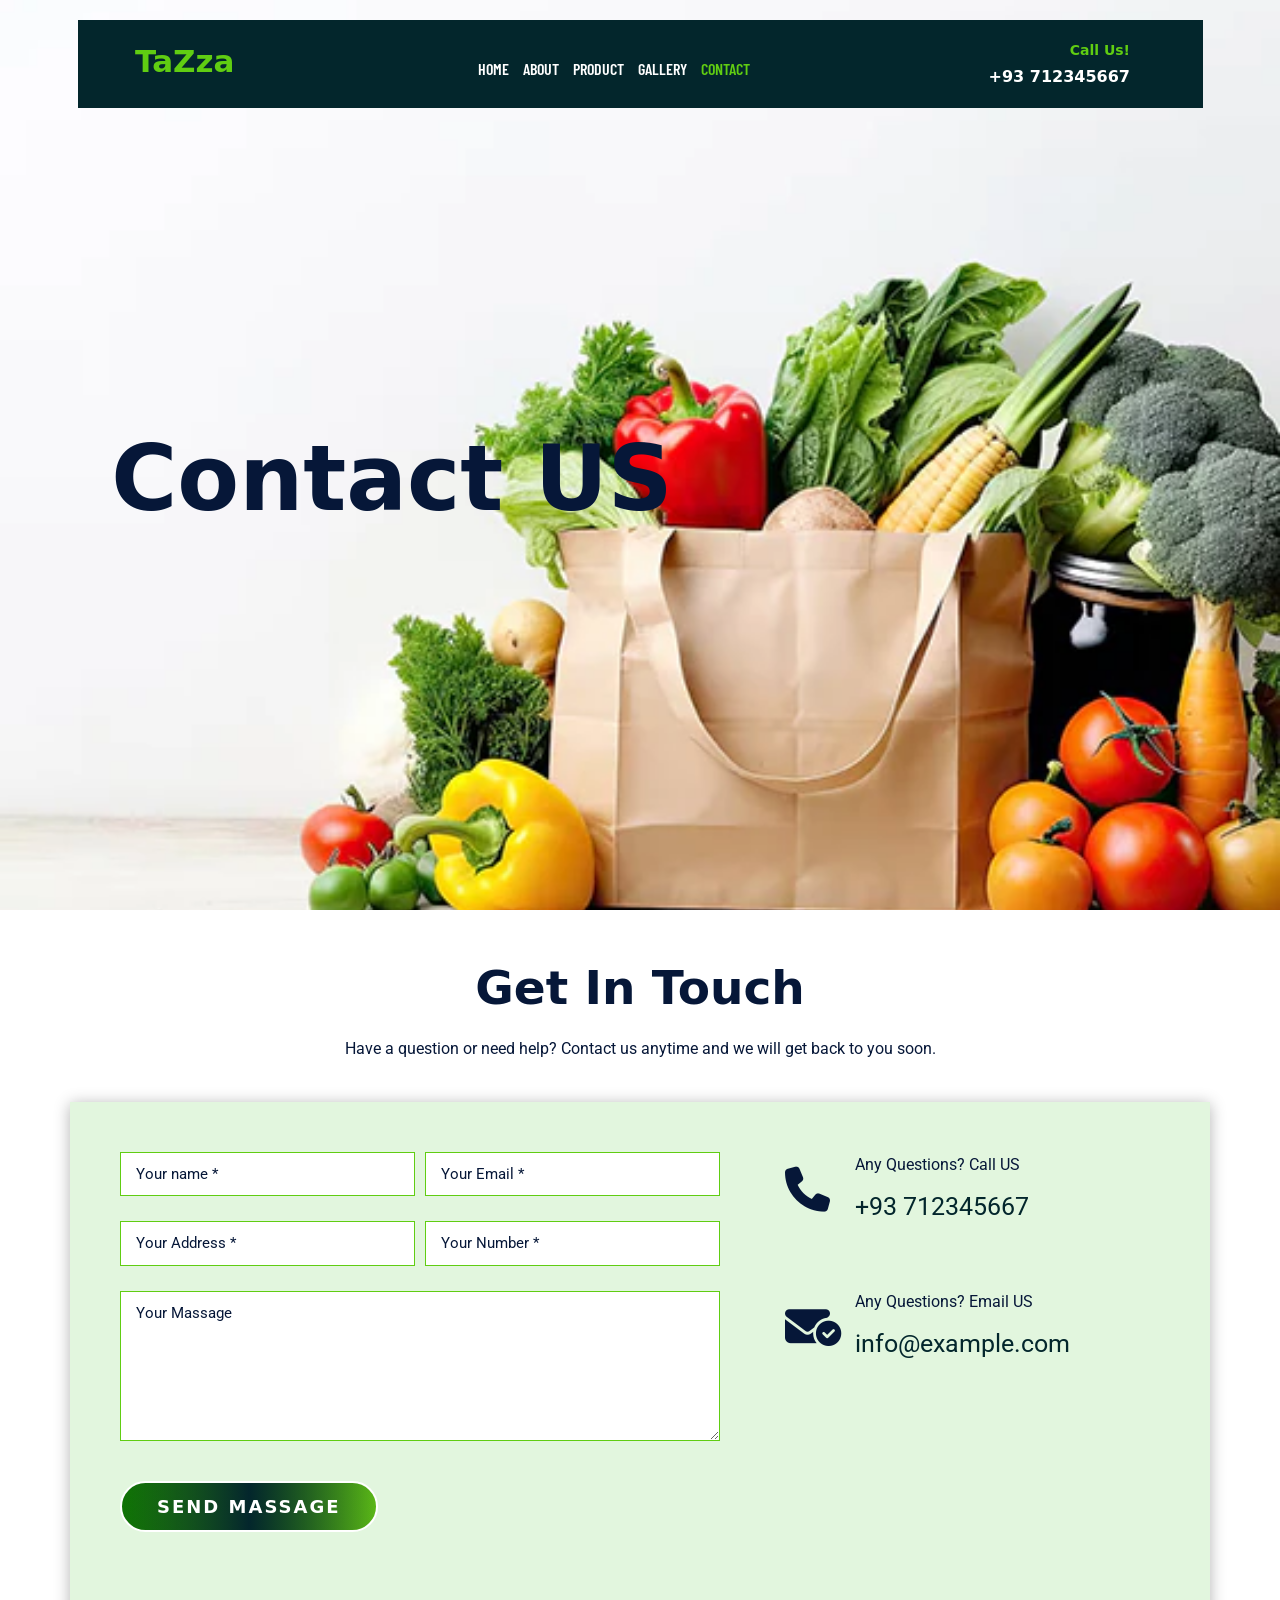
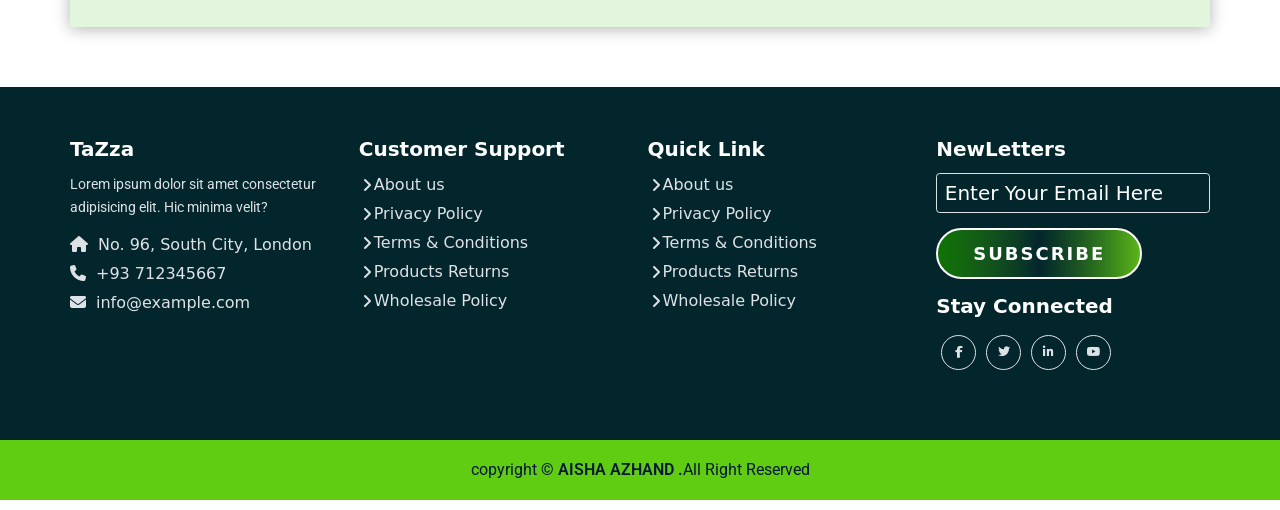
<file: HTML/contact.html>
<!DOCTYPE html>
<html lang="en">

<head>
    <meta charset="UTF-8">
    <meta name="viewport" content="width=device-width, initial-scale=1.0">
    <link rel="shortcut icon" href="favicon.ico" type="image/x-icon" />
    <title>Food Website</title>
    <!-- Link To CSS -->
    <link rel="stylesheet" href="../CSS/style.css">
    <!-- Link for Bootstrap -->
    <link href="https://cdn.jsdelivr.net/npm/bootstrap@5.3.0/dist/css/bootstrap.min.css" rel="stylesheet">
    <!-- Link for font Awesome -->
    <link rel="stylesheet" href="https://cdnjs.cloudflare.com/ajax/libs/font-awesome/6.5.0/css/all.min.css">
</head>

<body class="contact">

    <!-- navbar section start -->
    <header id="full-nav">
        <div class="header">
            <div class="container">
                <nav class="navbar navbar-expand-lg">
                    <div class="container-fluid">
                        <a class="navbar-brand" href="#">
                            <h3 class="first-title">TaZza</h3>
                        </a>
                        <button class="navbar-toggler" type="button" data-bs-toggle="collapse"
                            data-bs-target="#navbarNav" aria-controls="navbarNav" aria-expanded="false"
                            aria-label="Toggle navigation">
                            <i class="fas fa-stream"></i>
                        </button>
                        <div class="collapse navbar-collapse" id="navbarNav">
                            <ul class="navbar-nav mx-auto">
                                <li class="nav-item">
                                    <a class="nav-link" aria-current="page" href="../index.html">Home</a>
                                </li>
                                <li class="nav-item">
                                    <a class="nav-link" href="about.html">About</a>
                                </li>
                                <li class="nav-item">
                                    <a class="nav-link" href="../product.html">product</a>
                                </li>
                                <li class="nav-item">
                                    <a class="nav-link" href="../gellery.html">Gallery</a>
                                </li>
                                <li class="nav-item">
                                    <a class="nav-link active" href="../contact.html">Contact</a>
                                </li>
                            </ul>
                            <div class="header-right">
                                <div class="text-lg-end">
                                    <span>Call Us!</span>
                                    <span class="phone-nm">+93 712345667</span>
                                </div>
                            </div>
                        </div>
                    </div>
                </nav>
            </div>
        </div>
    </header>
    <!-- navbar section Exit -->

    <!-- banner section start -->
     <section class="banner-section">
        <div class="container">
            <div id="carouselExampleCaptions" class="carousel slide" data-bs-ride="carousel">
                <div class="carousel-inner">
                    <div class="carousel-item active">
                        <div class="carousel-caption">
                            <div class="banner-content">
                                <h1>Contact US</h1>
                            </div>
                        </div>
                    </div>
                    <div class="carousel-item">
                        <div class="carousel-caption">
                            <div class="banner-content">
                                <h1>Contact US</h1>
                            </div>
                        </div>
                    </div>
                </div>
            </div>
        </div>
    </section>
    <!-- banner section Exit -->

    <!-- contact section start -->
     <section class="contact-section">
        <div class="container">
            <div class="row justify-content-center">
                <div class="col-12 text-center pb-5">
                    <h2 class="section-title">Get in Touch</h2>
                    <p class="section-subtitle">Have a question or need help? Contact us anytime and we will get back to you soon.</p>
                </div>
                <form class="col-12 contact-form">
                    <div class="row">
                        <div class="col-lg-7 mb-5">
                            <div class="row g-3">
                                <div class="col-md-6 mb-4">
                                    <input type="text" id="name" class="form-control" placeholder="Your name *"required>
                                    <small id="nameError" style="color: red;"></small>
                                </div> 
                                <div class="col-md-6 mb-4">
                                    <input type="email" id="email" class="form-control" placeholder="Your Email *"required>
                                    <small id="emailError" style="color: red;"></small>
                                </div>
                                <div class="col-md-6 mb-4">
                                    <input type="text" id="address" class="form-control" placeholder="Your Address *"required>
                                </div>
                                <div class="col-md-6 mb-4">
                                    <input type="number" id="number" class="form-control" placeholder="Your Number *"required>
                                </div>
                                <div class="col-md-12 mb-4">
                                    <textarea class="form-control" id="massage" placeholder="Your Massage"></textarea>
                                </div>
                                <div class="col-md-12 mb-4">
                                    <button type="submit" class="btn main-btn ">Send Massage</button>
                                    
                                </div>
                            </div>
                        </div>
                      <div class="col-lg-5 mb-5">
                          <div class="content-box ms-sm-5">
                            <ul class="info-box clearfix">
                                <li>
                                    <i class="fa-solid fa-phone"></i>
                                    <p>Any Questions? Call US</p>
                                    <div>
                                       <a href="#">+93 712345667</a>
                                    </div>
                                </li>
                                <li>
                                    <i class="fa fa-envelope-circle-check"></i>
                                    <p>Any Questions? Email US</p>
                                    <div>
                                        <a href="">info@example.com</a>
                                    </div>
                                </li>
                            </ul>
                        </div>
                      </div>
                    </div>
                </form>
            </div>
        </div>
     </section>
    <!-- contact section Exit -->

    <!-- footer section start -->
      <section class="footer-wrapper mt-3 mb-md-0">
        <div class="container px-5 px-lg-0">
            <div class="row">
                <div class="col-lg-3 col-sm-6 mb-5 mb-lg-0" >
                    <h5>TaZza</h5>
                    <p class="mb-4 ps-0 company-details">Lorem ipsum dolor sit amet 
                        consectetur adipisicing elit. Hic minima velit?</p>
                        <div class="contact-info">
                            <ul class="list-unstyled">
                                <li><a href="#"><i class="fa fa-home me-3"></i>No. 96, South City, London</a></li>
                                <li><a href="#"><i class="fa fa-phone me-3"></i>+93 712345667</a></li>
                                <li><a href="#"><i class="fa fa-envelope me-3"></i>info@example.com</a></li>
                            </ul>
                        </div>
                </div>
                <div class="col-lg-3 col-sm-6 mb-5 mb-lg-0">
                    <h5>Customer Support</h5>
                    <ul class="link-widget p-0">
                        <li><a href="#">About us</a></li>
                        <li><a href="#">Privacy Policy</a></li>
                        <li><a href="#">Terms & Conditions</a></li>
                        <li><a href="#">Products Returns</a></li>
                        <li><a href="#">Wholesale Policy</a></li>
                    </ul>
                </div>
                <div class="col-lg-3 col-sm-6 mb-5 mb-lg-0">
                    <h5>Quick Link</h5>
                    <ul class="link-widget p-0">
                        <li><a href="#">About us</a></li>
                        <li><a href="#">Privacy Policy</a></li>
                        <li><a href="#">Terms & Conditions</a></li>
                        <li><a href="#">Products Returns</a></li>
                        <li><a href="#">Wholesale Policy</a></li>
                    </ul>
                </div>
                <div class="col-lg-3 col-sm-6 mb-5 mb-lg-0">
                    <h5>NewLetters</h5>
                    <div class="form-group mb-4">
                        <input type="email" class="form-control bg-transparent" placeholder="Enter Your Email Here">
                        <button type="submit" class="btn main-btn">Subscribe</button>
                    </div>
                    <h5>Stay Connected</h5>
                    <ul class="social-network d-flex align-items-center p-0">
                        <li><a href="#"><i class="fab fa-facebook-f"></i></a></li>
                        <li><a href="#"><i class="fab fa-twitter"></i></a></li>
                        <li><a href="#"><i class="fab fa-linkedin-in"></i></a></li>
                        <li><a href="#"><i class="fab fa-youtube"></i></a></li>
                    </ul>
                </div>
            </div>
        </div>
     </section>
     <div class="container-fluid copyright-section">
            <p>copyright <a href="#">&copy AISHA AZHAND .</a>All Right Reserved</p>
        </div>
    <!-- footer section Exit -->


    <!-- Bootstrap 5 -->
    <script src="https://cdn.jsdelivr.net/npm/@popperjs/core@2.10.2/dist/umd/popper.min.js"></script>
    <script src="https://cdn.jsdelivr.net/npm/bootstrap@5.1.3/dist/js/bootstrap.min.js"></script>

    <!-- Custom JS -->
    <script src="../JavaScript/script.js"></script>
</body>

</html>
</file>
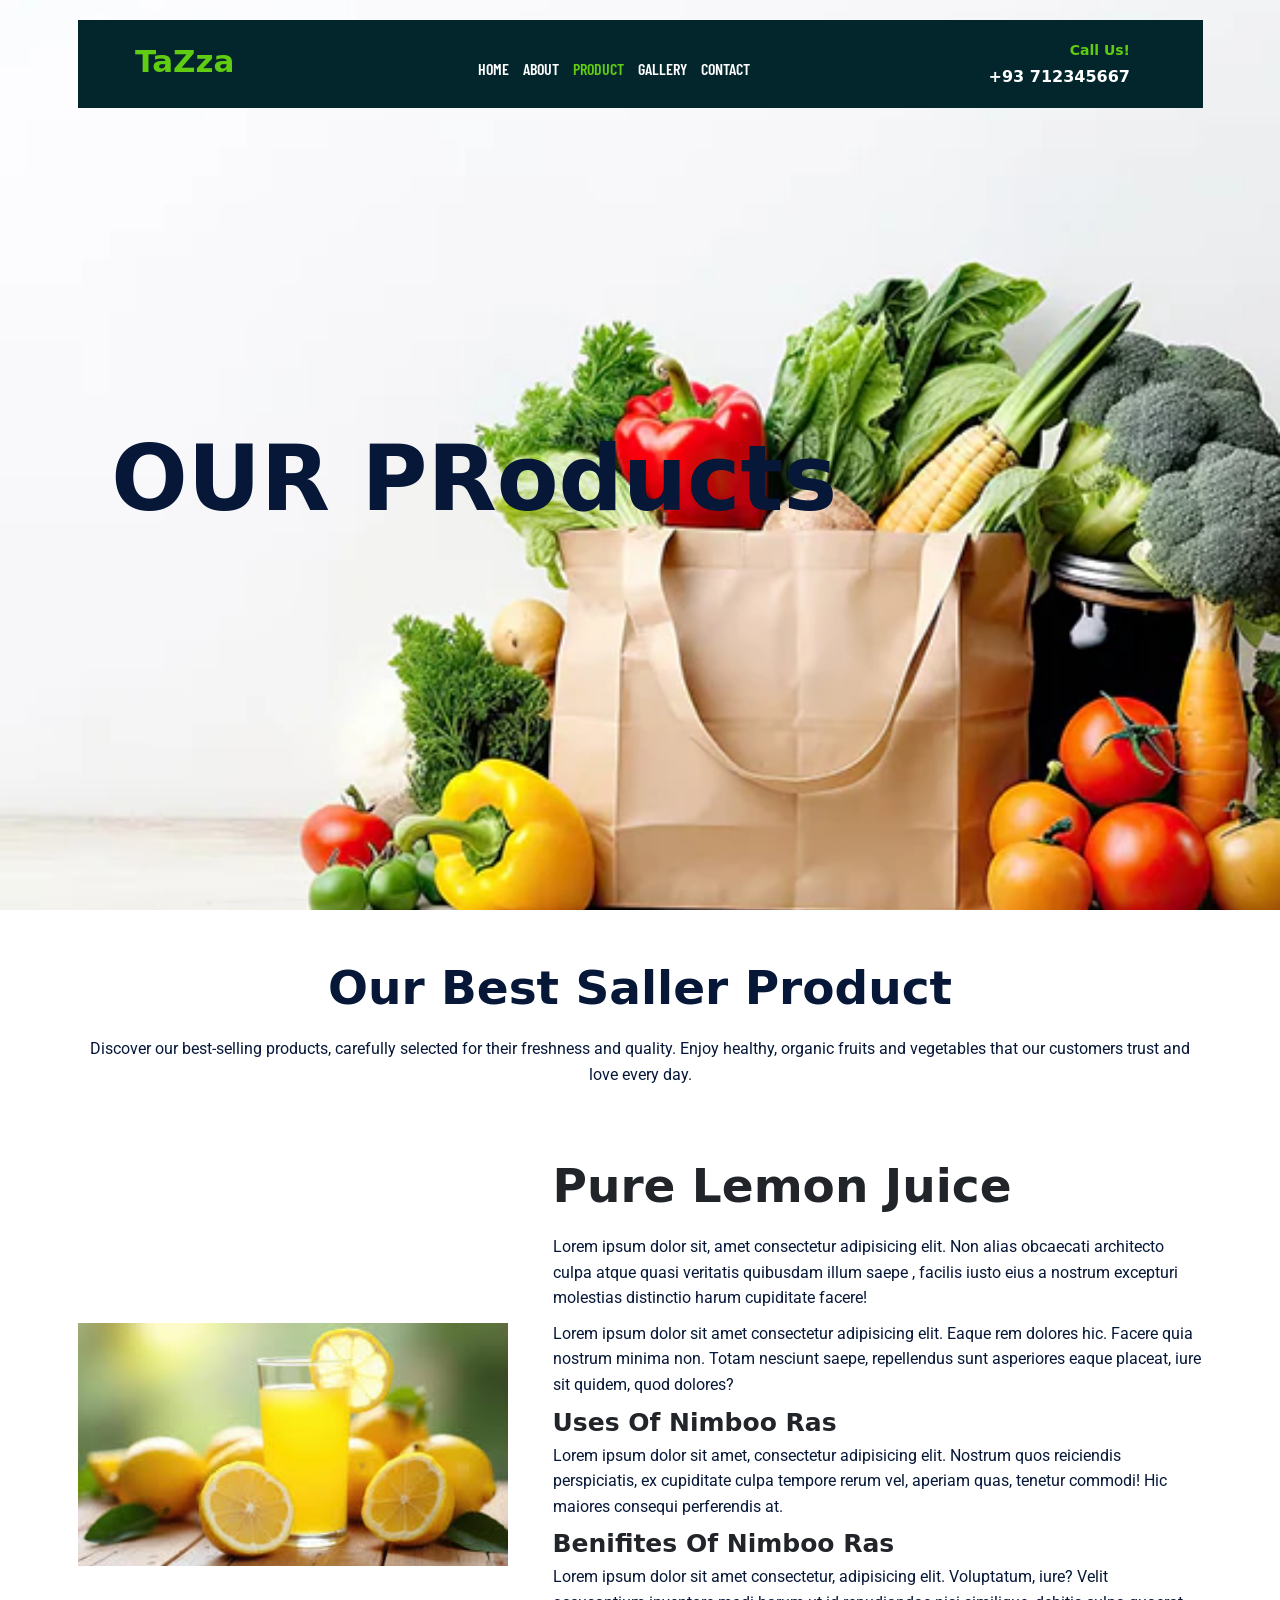
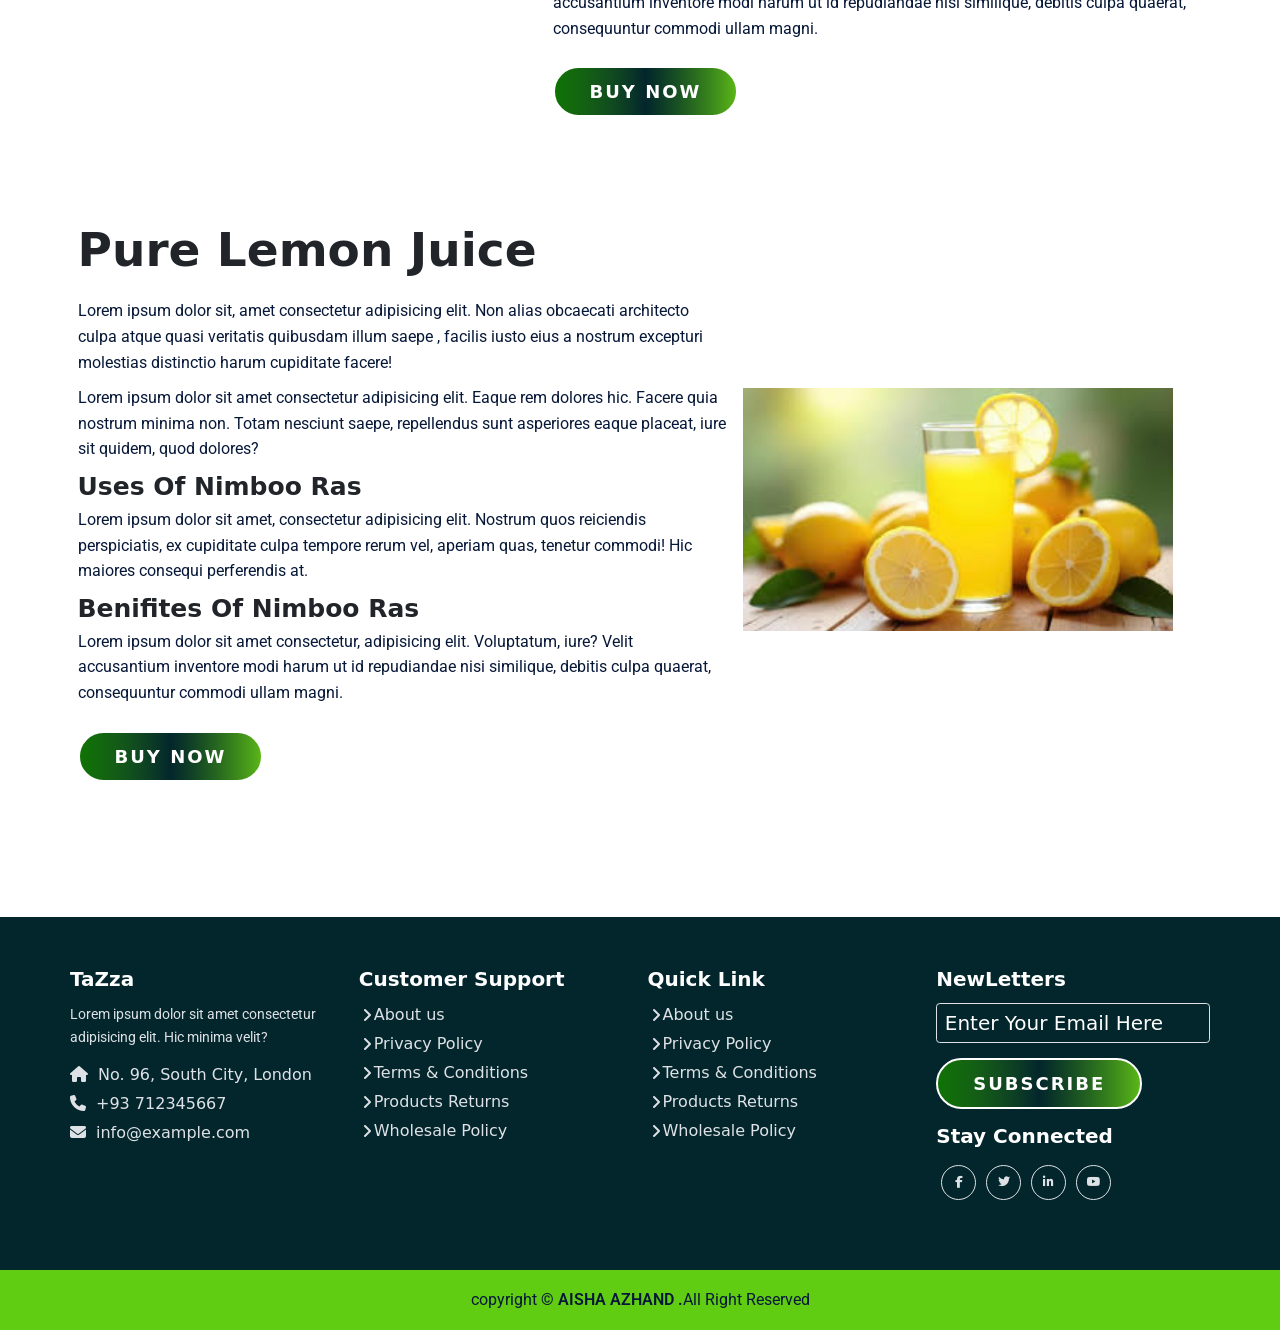
<file: HTML/product.html>
<!DOCTYPE html>
<html lang="en">

<head>
    <meta charset="UTF-8">
    <meta name="viewport" content="width=device-width, initial-scale=1.0">
    <link rel="shortcut icon" href="favicon.ico" type="image/x-icon" />
    <title>Food Website</title>
    <!-- Link To CSS -->
    <link rel="stylesheet" href="../CSS/style.css">
    <!-- Link for Bootstrap -->
    <link href="https://cdn.jsdelivr.net/npm/bootstrap@5.3.0/dist/css/bootstrap.min.css" rel="stylesheet">
    <!-- Link for font Awesome -->
    <link rel="stylesheet" href="https://cdnjs.cloudflare.com/ajax/libs/font-awesome/6.5.0/css/all.min.css">
</head>

<body class="product">

    <!-- navbar section start -->
      <header id="full-nav">
        <div class="header">
            <div class="container">
                <nav class="navbar navbar-expand-lg">
                    <div class="container-fluid">
                        <a class="navbar-brand" href="#">
                            <h3 class="first-title">TaZza</h3>
                            <!-- <img src="./imag/logo.webp" alt="logo"> -->
                        </a>
                        <button class="navbar-toggler" type="button" data-bs-toggle="collapse"
                            data-bs-target="#navbarNav" aria-controls="navbarNav" aria-expanded="false"
                            aria-label="Toggle navigation">
                            <i class="fas fa-stream"></i>
                        </button>
                        <div class="collapse navbar-collapse" id="navbarNav">
                            <ul class="navbar-nav mx-auto">
                                <li class="nav-item">
                                    <a class="nav-link" aria-current="page" href="../index.html">Home</a>
                                </li>
                                <li class="nav-item">
                                    <a class="nav-link" href="about.html">About</a>
                                </li>
                                <li class="nav-item">
                                    <a class="nav-link active" href="product.html">Product</a>
                                </li>
                                <li class="nav-item">
                                    <a class="nav-link" href="./gellery.html">Gallery</a>
                                </li>
                                <li class="nav-item">
                                    <a class="nav-link" href="./contact.html">Contact</a>
                                </li>
                            </ul>
                            <div class="header-right">
                                <div class="text-lg-end">
                                    <span>Call Us!</span>
                                    <span class="phone-nm">+93 712345667</span>
                                </div>
                            </div>
                        </div>
                    </div>
                </nav>
            </div>
        </div>
    </header>
    <!-- navbar section Exit -->

    <!-- banner section start -->
    <section class="banner-section">
        <div class="container">
            <div id="carouselExampleCaptions" class="carousel slide" data-bs-ride="carousel">
                <div class="carousel-inner">
                    <div class="carousel-item active">
                        <div class="carousel-caption">
                            <div class="banner-content">
                                <h1>OUR PRoducts</h1>
                            </div>
                        </div>
                    </div>
                    <div class="carousel-item">
                        <div class="carousel-caption">
                            <div class="banner-content">
                                <h1>OUR PRoducts</h1>
                            </div>
                        </div>
                    </div>
                </div>
            </div>
        </div>
    </section>
    <!-- banner section Exit -->

    <!-- product section start -->
    <section class="products-section">
        <div class="container">
            <div class="row justify-content-center">
                <div class="col-12 text-center pb-5">
                    <h2 class="section-title">Our Best Saller Product</h2>
                    <p class="section-subtitle">Discover our best-selling products, carefully selected for their freshness and quality.  
                    Enjoy healthy, organic fruits and vegetables that our customers trust and love every day.</p>
                </div>
                </div>
                <div class="row align-items-center py-5 order-2 order-lg-1">
                    <div class="col-xl-5 col-lg-6 col-12 mb-5">
                        <div class="card border-0 me-lg-5">
                            <img src="../Image/juice-le.jpg" alt="juice-le">
                        </div>
                    </div>
                    <div class="col-xl-7 col-lg-6 col-12 mb-5">
                        <div class="product-cintent">
                            <h2>Pure Lemon Juice</h2>
                            <div class="product-detail">
                                <p>Lorem ipsum dolor sit, amet consectetur adipisicing elit. Non alias obcaecati
                                    architecto
                                    culpa atque quasi veritatis quibusdam illum saepe
                                    , facilis iusto eius a nostrum excepturi molestias distinctio harum cupiditate
                                    facere!
                                </p>
                                <p>Lorem ipsum dolor sit amet consectetur adipisicing elit. Eaque rem dolores hic.
                                    Facere
                                    quia nostrum minima non.
                                    Totam nesciunt saepe, repellendus sunt asperiores eaque placeat, iure sit quidem,
                                    quod
                                    dolores?</p>
                                <h4>Uses Of Nimboo Ras</h4>
                                <p>Lorem ipsum dolor sit amet, consectetur adipisicing elit. Nostrum quos reiciendis
                                    perspiciatis, ex cupiditate culpa tempore rerum vel, aperiam quas, tenetur commodi!
                                    Hic
                                    maiores consequi perferendis at.</p>
                                <h4>Benifites Of Nimboo Ras</h4>
                                <p>Lorem ipsum dolor sit amet consectetur, adipisicing elit. Voluptatum, iure? Velit
                                    accusantium inventore modi harum ut id repudiandae nisi similique, debitis culpa
                                    quaerat, consequuntur commodi ullam magni.</p>
                                <a href="#" class="btn main-btn">Buy Now</a>
                            </div>
                        </div>
                    </div>
                </div>
                <div class="row align-items-center py-5 order-1 order-lg-2">
                    <div class="col-xl-7 col-lg-6 col-12 mb-5">
                        <div class="product-cintent">
                            <h2>Pure Lemon Juice</h2>
                            <div class="product-detail">
                                <p>Lorem ipsum dolor sit, amet consectetur adipisicing elit. Non alias obcaecati
                                    architecto
                                    culpa atque quasi veritatis quibusdam illum saepe
                                    , facilis iusto eius a nostrum excepturi molestias distinctio harum cupiditate
                                    facere!
                                </p>
                                <p>Lorem ipsum dolor sit amet consectetur adipisicing elit. Eaque rem dolores hic.
                                    Facere
                                    quia nostrum minima non.
                                    Totam nesciunt saepe, repellendus sunt asperiores eaque placeat, iure sit quidem,
                                    quod
                                    dolores?</p>
                                <h4>Uses Of Nimboo Ras</h4>
                                <p>Lorem ipsum dolor sit amet, consectetur adipisicing elit. Nostrum quos reiciendis
                                    perspiciatis, ex cupiditate culpa tempore rerum vel, aperiam quas, tenetur commodi!
                                    Hic
                                    maiores consequi perferendis at.</p>
                                <h4>Benifites Of Nimboo Ras</h4>
                                <p>Lorem ipsum dolor sit amet consectetur, adipisicing elit. Voluptatum, iure? Velit
                                    accusantium inventore modi harum ut id repudiandae nisi similique, debitis culpa
                                    quaerat, consequuntur commodi ullam magni.</p>
                                <a href="#" class="btn main-btn">Buy Now</a>
                            </div>
                        </div>
                    </div>
                
                <div class="col-xl-5 col-lg-6 col-12 mb-5">
                        <div class="card border-0 me-lg-5">
                            <img src="../Image/juice-le.jpg" alt="juice-le">
                        </div>
                    </div>
                    </div>
    </section>
    <!-- product section Exit -->

    <!-- footer section start -->
      <section class="footer-wrapper  mt-3 mb-md-0">
        <div class="container px-5 px-lg-0">
            <div class="row">
                <div class="col-lg-3 col-sm-6 mb-5 mb-lg-0" >
                    <h5>TaZza</h5>
                    <p class="mb-4 ps-0 company-details">Lorem ipsum dolor sit amet 
                        consectetur adipisicing elit. Hic minima velit?</p>
                        <div class="contact-info">
                            <ul class="list-unstyled">
                                <li><a href="#"><i class="fa fa-home me-3"></i>No. 96, South City, London</a></li>
                                <li><a href="#"><i class="fa fa-phone me-3"></i>+93 712345667</a></li>
                                <li><a href="#"><i class="fa fa-envelope me-3"></i>info@example.com</a></li>
                            </ul>
                        </div>
                </div>
                <div class="col-lg-3 col-sm-6 mb-5 mb-lg-0">
                    <h5>Customer Support</h5>
                    <ul class="link-widget p-0">
                        <li><a href="#">About us</a></li>
                        <li><a href="#">Privacy Policy</a></li>
                        <li><a href="#">Terms & Conditions</a></li>
                        <li><a href="#">Products Returns</a></li>
                        <li><a href="#">Wholesale Policy</a></li>
                    </ul>
                </div>
                <div class="col-lg-3 col-sm-6 mb-5 mb-lg-0">
                    <h5>Quick Link</h5>
                    <ul class="link-widget p-0">
                        <li><a href="#">About us</a></li>
                        <li><a href="#">Privacy Policy</a></li>
                        <li><a href="#">Terms & Conditions</a></li>
                        <li><a href="#">Products Returns</a></li>
                        <li><a href="#">Wholesale Policy</a></li>
                    </ul>
                </div>
                <div class="col-lg-3 col-sm-6 mb-5 mb-lg-0">
                    <h5>NewLetters</h5>
                    <div class="form-group mb-4">
                        <input type="email" class="form-control bg-transparent" placeholder="Enter Your Email Here">
                        <button type="submit" class="btn main-btn">Subscribe</button>
                    </div>
                    <h5>Stay Connected</h5>
                    <ul class="social-network d-flex align-items-center p-0">
                        <li><a href="#"><i class="fab fa-facebook-f"></i></a></li>
                        <li><a href="#"><i class="fab fa-twitter"></i></a></li>
                        <li><a href="#"><i class="fab fa-linkedin-in"></i></a></li>
                        <li><a href="#"><i class="fab fa-youtube"></i></a></li>
                    </ul>
                </div>
            </div>
        </div>
     </section>
     <div class="container-fluid copyright-section">
            <p>copyright <a href="#">&copy AISHA AZHAND .</a>All Right Reserved</p>
        </div>
    <!-- footer section Exit -->

    <!-- Bootstrap 5 -->
    <script src="https://cdn.jsdelivr.net/npm/@popperjs/core@2.10.2/dist/umd/popper.min.js"></script>
    <script src="https://cdn.jsdelivr.net/npm/bootstrap@5.1.3/dist/js/bootstrap.min.js"></script>

    <!-- Custom JS -->
    <script src="../JavaScript/script.js"></script>
</body>

</html>
</file>
<file: CSS/style.css>
@import url('https://fonts.googleapis.com/css2?family=Barlow+Condensed:ital,wght@0,100;0,200;0,300;0,400;0,500;0,600;0,700;0,800;0,900;1,100;1,200;1,300;1,400;1,500;1,600;1,700;1,800;1,900&family=Poppins:ital,wght@0,100;0,200;0,300;0,400;0,500;0,600;0,700;0,800;0,900;1,100;1,200;1,300;1,400;1,500;1,600;1,700;1,800;1,900&family=Squada+One&display=swap');
@import url('https://fonts.googleapis.com/css2?family=Barlow+Condensed:ital,wght@0,100;0,200;0,300;0,400;0,500;0,600;0,700;0,800;0,900;1,100;1,200;1,300;1,400;1,500;1,600;1,700;1,800;1,900&family=Poppins:ital,wght@0,100;0,200;0,300;0,400;0,500;0,600;0,700;0,800;0,900;1,100;1,200;1,300;1,400;1,500;1,600;1,700;1,800;1,900&family=Roboto:ital,wght@0,100..900;1,100..900&family=Squada+One&display=swap');

*,
*::before,
*::after{
    -webkit-box-sizing: border-box;
    -moz-box-sizing: border-box;
    box-sizing: border-box;
    margin: 0;
    padding: 0;
    text-decoration: none;
    outline: none;
}

:root{
    /* background-color: ; */
    --bg-white: #fff;
    --bg-dark-color:#03262c;
    --bg-green-color:#0a4603;
    /* text */
    --primary-text : #061738;
    --secondary-color: #60cd12;
    --light-color:#e2f6de;
    --dark-color:#03262c;
    --text-wite:#fff;
    --text-gray:#dee2e6;
    --anchor-color: #007aff;
    /* font-family: ; */
    --primary-font: 'Barlow Condensed', sans-serif;
    --secondary-font:  "Roboto", sans-serif;
}

body,
html{
    color: var(--primary-text);
    font-size: 10px;
    font-weight: 400;
    font-family: var(--primary-font);
    scroll-behavior: smooth;
    line-height: 1.5;
    margin: 0;
    padding: 0;
}
.navbar-brand img{
    height: 90px;
}

h1,
h2,
h3,
h4,
h5,
h6,
p{
    margin: 0;
}

h1{
    font-size: 9rem !important;
    line-height: 1.4 !important;
    font-weight: 600 !important;
    color: var(--primary-text) !important;
}

h2{
    color: var(--primary-text);
    font-size: 4.7rem !important;
    font-weight: 600 !important;
    display: inline-block;
    text-transform: capitalize;
    line-height: 1.2 !important;
    margin-bottom: 2rem !important;
}

h3{
    color: var(--text-wite);
    font-size: 3.1rem !important;
    line-height: 1.2 !important;
    font-weight: 700 !important;
}

h4{
    font-size: 2.5rem !important;
    font-weight: 700 !important;
    line-height: 1;
    color: var(--primary-text);
}

h5{
    font-size: 2rem !important;
    font-weight: 700 !important;
    line-height: 1;
    color: var(--text-wite) !important;
}

p{
    font-size: 1.6rem; 
    line-height: 1.6;
    margin-top: 1rem;
    color: var(--primary-text);
    font-family:var(--secondary-font) ;
}

embed,
iframe,
img,
object{
    max-width: 100%;
}

ul{
    margin: 0;
    padding: 0;
    list-style: none;
}

a,
a:active,
a:focus,
a:hover,
button{
    text-decoration: none !important;
    outline: 0;
}

li a{
    color: var(--text-wite);
}

a:hover,
button:hover{
    -webkit-transition: all 0.3s ease-in;
    -o-transition: all 0.3s ease-in;
    -moz-transition: all 0.3s ease-in;
    transition:all 0.3s ease-in ;
}

::-webkit-scrollbar{
    width: 10px;
}

::-webkit-scrollbar-track{
    background-color: var(--text-wite);
}

::-webkit-scrollbar-thumb{
    background: var(--secondary-color);
}

.main-btn{
    position: relative;
    color: var(--bg-white) !important;
    background: linear-gradient(to right, #0f7404, #5cb917) !important;
    z-index: 1;
    overflow: hidden !important;
    border: 0.2rem solid var(--bg-white) !important;
    border-radius: 3.5rem !important;
    text-transform: uppercase !important;
    padding: 1rem 3.5rem !important;
    font-weight: 600 !important;
    font-size: 1.8rem !important;
    margin-top: 1.5rem;
    letter-spacing: 0.2rem;
}
.main-btn:hover{
    background: var(--bg-white) !important;
    color: var(--secondary-color) !important;
    border: 0.2rem solid var(--secondary-color) !important;
}

.main-btn::before{
    content: "";
    position: absolute;
    top: -2px;
    left: -2px;
    right: -2px;
    bottom: -2px;
    background: linear-gradient(90deg, transparent, #03262c, transparent);
    z-index: -1;
    animation: borderMove 2s linear infinite;
}

@keyframes borderMove{
    0%{
        transform: translateX(-100%);
    }
    100%{
        transform: translateX(100%);
    }
}

section{
    padding: 5rem 0 !important;
}

.section-title{
    font-size: 4rem;
    font-weight: 600;
    color: var(--primary-text);
    text-transform: capitalize !important;
    margin-bottom: 2rem !important;
}

.section-sumtitle{
    font-size: 1.6rem;
    font-weight: 400 ;
    color: var(--primary-text);
    font-family: var(--secondary-font);
    max-width: 40%;
    margin: auto;
    margin-bottom: 1.5rem;
    text-transform: capitalize !important;
}


/* 01 navbar CSS */
.header{
    position: absolute;
    width: 100%;
    top: 2rem;
    left: 0;
    z-index:2;
}

.header .navbar{
    background-color: var(--dark-color);
    padding:1.5rem 5rem !important;
}

.header .navbar-brand .first-title{
    color: var(--secondary-color);

}

.header .navbar-nav .nav-link{ 
    color: var(--text-wite);
    text-transform: uppercase;
    font-size: 1.6rem;
    font-weight: 600;
    padding: 0.5rem 2rem;
    margin: 0 0.2rem;
    font-family: var(--primary-font);
}

.header .navbar-nav .nav-link:hover,
.header .navbar-nav .nav-link.active{
    color: var(--secondary-color);
}

.header .navbar-toggler{
    color: white !important;
    font-size: 3rem;
    height: 2.7rem;
   padding: 0;
}


.header .navbar-toggler:focus,
.header .navbar-toggler:active{
    outline: none !important;
    box-shadow: none !important;
}

.header .header-right span{
    color: var(--secondary-color);
    display: block;
    font-weight: 700;
    font-size: 1.4rem;
    margin-right: 1rem;
}

.header .header-right .phone-nm{
    color: var(--text-wite);
    font-size: 1.6rem;
}

.header-scrolled{
    position: fixed;
    top: 0.4rem;
    left: 0;
    right: 0;
    width: 100%;
    max-width: 1320px;
    margin: auto;
    z-index: 999;
    transition: 0.3s all ease-in-out;
}


/* 02 Banner Section */
.banner-section{
    background:url('../Image/background-website.webp');
    background-repeat: no-repeat;
    background-position: center;
    background-size:cover;
    min-height: 90vh;
}

.banner-section .carousel-item{
    padding: 3rem 0;
    height: 90vh;
}

.banner-section .banner-content{
    margin-top: 110px;
}

.banner-section .carousel-caption{
    top: 30%;
    bottom: 0;
    left: 3%;
    right: 0;
    text-align: left;
    width: 100%;
}

.banner-section .carousel-caption h3{
    padding: 0.5rem 1.5rem;
    background-color: var(--dark-color);
    display: inline;
}

.banner-section .carousel-caption p{
    max-width: 40rem;
    margin-bottom: 2rem;
    margin-top: 8px;
}

/* 03 Features CSS */
.features-section .features-box{
    background-color: transparent;
    border: 0.15rem solid var(--light-color);
    padding:8rem 0 ;
    height: 100%;
    transition: all 0.3s;
}

.features-section .features-icon-border{
    background-color: transparent;
    border-radius: 50%;
    border: 0.2rem solid var(--light-color);
    padding: 1.3rem;
    display: inline-block;
}

.features-section .features-box .features-icon{
    height: 6.5rem;
    width: 6.5rem;
    background-color: var(--light-color);
    margin: auto;
    border-radius: 50%;
    display: flex;
    justify-content: center;
    align-items: center;
}

.features-section .features-box .features-icon img{
    width: 3.7rem;
}

.features-section .features-box h3{
    color: var(--primary-text);
    margin-top: 1.5rem;
}

.features-section .features-box:hover{
    background-color: var(--bg-dark-color);
    border-color: var(--dark-color);
}

.features-section .features-box:hover h3{
    color: var(--text-wite);
}

.features-section .features-box:hover .features-icon-border{
    border-color: var(--secondary-color);
}
/* 04 About section */
.landing-about-section{
    background-image: url(../Image/IMG_0199.PNG);
    background-size: cover;
    background-position: center center;
    background-repeat: no-repeat;
    padding: 9rem 0 !important;
}

.landing-about-section p{
    color: var(--primary-text) !important;
    margin-bottom: 2rem !important;
}
/* 05 product card design */
.landing-product-section .product-card{
    position: relative;
    overflow: hidden;
    cursor: pointer;
    border: 0.2rem solid var(--light-color) !important;
    padding: 2rem 1rem;
    transition: all 0.3s;
    height: 100%;
}

.landing-product-section .product-card .product-img{
    margin-bottom: 7rem ;
    text-align: center;
}

.landing-product-section .product-card h3{
    color: var(--primary-text);
}

.product-card span{
    font-size: 1.8rem !important;
    font-weight: 600 ;
    text-transform: uppercase ;
    color: var(--secondary-color);
    margin-right: 0.5rem ;
    text-decoration: line-through ;
    transition: all 0.3s;
}

.product-card .product-detail{
    position: absolute;
    bottom: -22rem;
    right: 0;
    left: 0;
    text-align: center;
    padding: 5rem 1rem;
    background-color: var(--dark-color);
    transition: all 0.5s ease;
}

.product-card:hover .product-detail{
    bottom: 0;
}


/* 06 Testimonial */
.testimonial-section{
    background-color: var(--light-color);
    padding-bottom: 8rem;
}

.testimonial-section .carousel-indicators{
    bottom: -6rem;
}

.testimonial-section .carousel-indicators button{
    background-color: var(--dark-color);
    width: 1.2rem;
    height: 1.2rem;
    border-radius: 50%;
}

.testimonial-section .card{
    background: url(../Image/green.bachground.jpg);
    background-size: cover;
    background-repeat: no-repeat;
    background-position: center;
    text-align: right;
    padding: 5rem 5rem 5rem 0;
    border-radius: 0 .5rem .5rem 0;
    border: 0.1rem solid transparent;
}

.testimonial-section .profile-box{
    padding: 1.875rem;
    background-color: var(--dark-color);
    border-radius: .5rem 0 0 .5rem;
}

.testimonial-section .profile-box img{
    border-radius: .625rem 3.125rem; 
    height: 100%;
    width: 100%;
    object-fit: cover;
}

.testimonial-section .desc-box{
    padding-left: 3rem;
}
/* 07 Gallery CSS */

.gellery-section .card{
    height: 100%;
}

.gellery-section .card img{
    width: 100%;
    height: 220px;
    object-fit: cover;
}

/* 08 Footer */
.footer-wrapper{
    background-color: var(--dark-color);
    padding-top: 15rem;
    margin-bottom: 0;
}

.footer-wrapper h5{
    color: var(--text-wite);
    font-size: 2.5rem;
    margin-bottom: 1.25rem;
}

.footer-wrapper ul li{
    margin-bottom: 0.5rem;
    list-style: none;
}

.footer-wrapper .company-details{
    font-size: 1.4rem;
}

.footer-wrapper .contact-info li a{
    color: var(--text-gray);
    font-size: 1.6rem;
}

.footer-wrapper .link-widget li a,
.footer-wrapper p{
    color: var(--text-gray);
    font-size: 1.6rem;
    padding-left: 1.5rem;
    position: relative;
    -webkit-transition: all 0.3s ease-out 0s;
    transition: all 0.3s ease-out 0s;
}
 
.footer-wrapper .link-widget li a:before{
    content: '\f105';
    font-family: "Font Awesome 5 free";
    font-weight: 900;
    position:absolute ;
    left: 0.3rem;
    top: 50%;
    -webkit-transform:translateY(-50%);
    transform:translateY(-50%) ;
} 

.footer-wrapper .link-widget li a:hover{
    margin-left: 0.5rem;
    color: var(--secondary-color) !important;
}  

.footer-wrapper .social-network a{
    width: 3.5rem;
    height: 3.5rem;
    line-height: 3.2rem;
    margin: .5rem;
    display: inline-block;
    border: 0.125rem solid var(--text-gray);
    color: var(--text-gray);
    text-align: center;
    font-size: 1.2rem;
    border-radius: 100%;
    -webkit-transition:all 0.3s cubic-bezier(0.645, 0.045, 0.355, 1) ;
    transition: all 0.3s cubic-bezier(0.645, 0.045, 0.355, 1);
}

.footer-wrapper .social-network a:hover{
    background-color: var(--secondary-color);
    border-color: var(--secondary-color);
    color: var(--text-wite);
    box-shadow: 0 0.625rem .9375rem 0 rgba(0 0 0 / 10%);
    transform: translateY(-0.1875rem);
}

.footer-wrapper  .form-control{
    font-size: 2rem;
    color: var(--text-wite);
}

.footer-wrapper  .form-control::placeholder{
    color: var(--text-wite);
}

.footer-wrapper .form-control:focus{
    box-shadow: none;
    outline: none;
    border-color: var(--secondary-color);
}

.copyright-section{
    background-color: var(--secondary-color);
    text-align: center;
    margin-top: 0rem; 
    padding-top: 0rem;
}

.copyright-section p{
    margin-top: 0;
    padding: 3rem 0;
    line-height: 0;
}

.copyright-section a{
    color: var(--primary-text);
    font-weight: 600 !important;
}

/* 09 About page CSS */
.about .about-details p{
    color: var(--primary-text);
} 

/* 10 product page CSS */
.product .product-detail{
    margin-bottom: 1.5rem;
}

/* 11 contact page css */
.contact .contact-form{
    background-color: var(--light-color);
    padding: 5rem;
    box-shadow: 0 0.2rem 1.5rem rgb(0 0 0 / 30%);
}

.contact .contact-form .form-control:focus{
    box-shadow: none;
    outline: none;
}

.contact .contact-form .form-control::placeholder{
    color: var(--primary-text);
}

.contact .contact-form .form-control{
    padding: 1rem 1.5rem;
    border-radius: 0rem;
    border: 0.1rem solid var(--secondary-color);
    color: var(--primary-text);
    font-size: 1.5rem;
    font-weight: 400;
    font-family: var(--secondary-font);
}

.contact .contact-form textarea{
    min-height: 15rem;
}

.contact .contact-form .info-box li{
    position: relative;
    padding-left: 7rem;
    padding-bottom: 3.5rem;
    margin-bottom:2.9rem ;
}

.contact .contact-form  .info-box li i{
    position: absolute;
    left: 0;
    top: 1.5rem;
    font-size: 4.5rem;
    line-height: 4.5rem;
    color: var(--primary-text);
}

.contact .contact-form  .info-box li p{
    color: var(--primary-text);
}

.contact .contact-form  .info-box li a{
    color: var(--dark-color);
    font-size: 2.5rem;
    font-weight: 400;
    margin-bottom: 0;
    font-family: var(--secondary-font);
}

/* responsive section start:*/
/* Media Guery 1170px */
@media (max-width:1170px){

    /* General css */
    .section-sumtitle{
        max-width: 60%;
    }

   /* Banner Section */ 
   .banner-section .carousel-item{
    height: 90vh;
   }

}

/* Media Guery 991px */
@media(max-width:991px){

    /* General css */
    .about .banner_section,
    .product .banner_section,
    .gallery .banner_section,
    .contact .banner_section{
    padding-top: 12.5rem;
    padding-bottom: 3rem;
}
    /* navbar CSS */
     .section-sumtitle{
        max-width: 60%;
    }
    /* navbar CSS */
        .navbar-collapse{
        height: 270px;
        transition: height 0.3s;
}
}     .header .navbar{
        background-size: cover;
        padding: 2rem;
    }

    .header .navbar-nav{
        margin-top: 2rem;
    }

    .header .navbar-nav .nav-link{
        padding: 0.2rem 0.5rem;
        margin-bottom: 1rem;
    }

    .header .header-right span{
        padding: 0.2rem 0.5rem;
    }



/* Media Guery 767px */
@media(max-width:767px){

    /* General css */
    body,html{
        font-size: 8px;
    }

    .navbar-collapse{
        height: 300px;
        transition: 0.3s ;
}

    .navbar-collapse{
        height: 225px;
        transition: 0.3s;
    }

    .section-sumtitle{
        max-width: 80%;
    }
    /* Banner Section */
    .banner-section{
        min-height: 70vh;
    }

    .banner-section .carousel-item{
        height: 70vh;
    }
}

/* Media Guery 590px */
@media(max-width:590px){
    body,html{
        font-size: 7px;
    }

    .navbar-collapse{
        height: 200px;
        transition: 0.3s;
}
}
</file>
